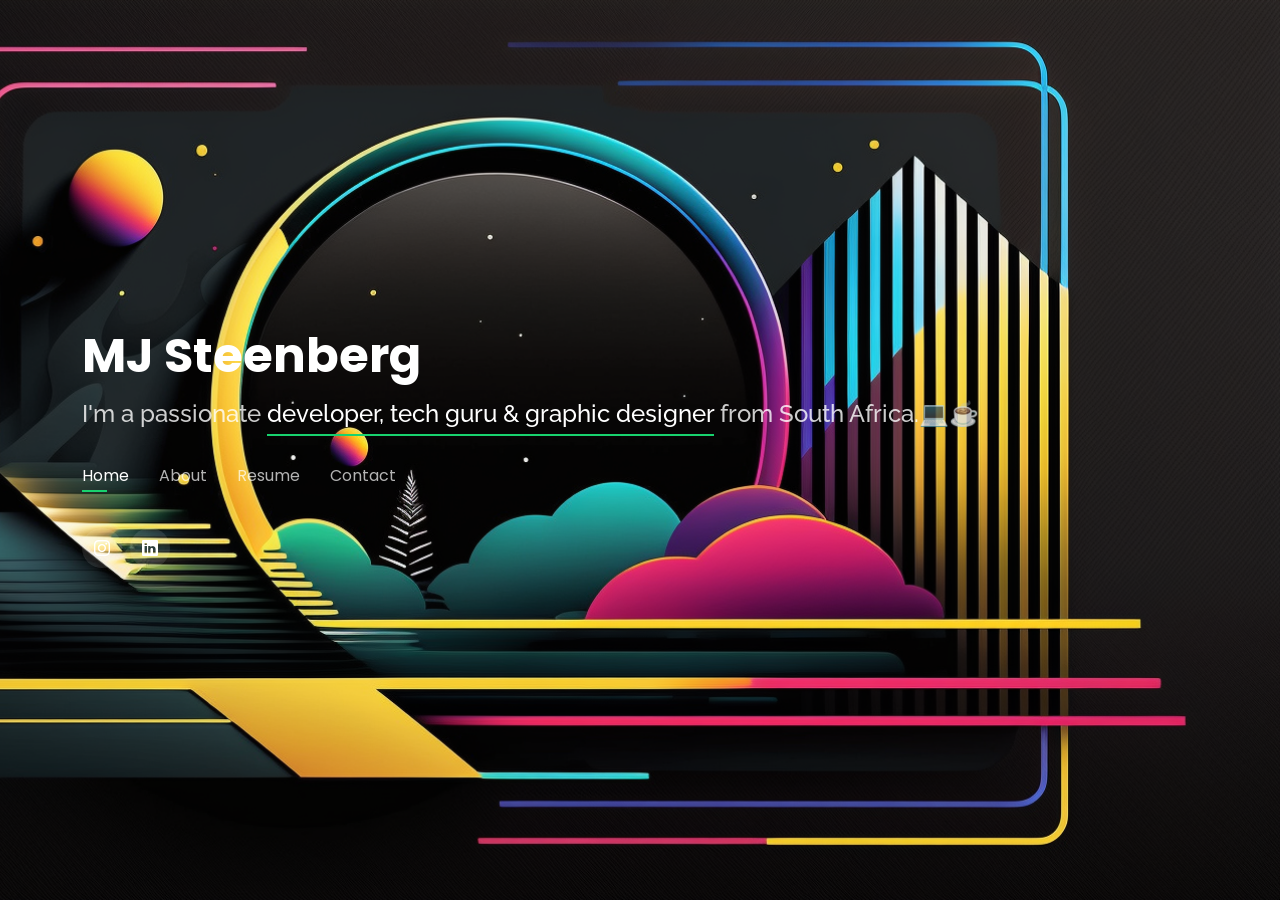
<file: index.html>
<!DOCTYPE html>
<html lang="en">

<head>
  <meta charset="utf-8">
  <meta content="width=device-width, initial-scale=1.0" name="viewport">

  <title>MJ Steenberg</title>
  <meta content="MJ Steenberg | Resume | Personal Blog" name="description">
  <meta content="MJ Steenberg, Graphic Design, Web & App Development, ECommerce" name="keywords">

  <!-- Favicons -->
  <link href="assets/img/favicon.png" rel="icon">
  <link href="assets/img/apple-touch-icon.png" rel="apple-touch-icon">

  <!-- Google Fonts -->
  <link href="https://fonts.googleapis.com/css?family=Open+Sans:300,300i,400,400i,600,600i,700,700i|Raleway:300,300i,400,400i,500,500i,600,600i,700,700i|Poppins:300,300i,400,400i,500,500i,600,600i,700,700i" rel="stylesheet">

  <!-- Vendor CSS Files -->
  <link href="assets/vendor/bootstrap/css/bootstrap.min.css" rel="stylesheet">
  <link href="assets/vendor/bootstrap-icons/bootstrap-icons.css" rel="stylesheet">
  <link href="assets/vendor/boxicons/css/boxicons.min.css" rel="stylesheet">
  <link href="assets/vendor/glightbox/css/glightbox.min.css" rel="stylesheet">
  <link href="assets/vendor/remixicon/remixicon.css" rel="stylesheet">
  <link href="assets/vendor/swiper/swiper-bundle.min.css" rel="stylesheet">

  <!-- Template Main CSS File -->
  <link href="assets/css/style.css" rel="stylesheet">


  <script src="https://code.jquery.com/jquery-3.6.0.min.js"></script>

<script>
$(document).ready(function () {
  $("#contact-form").submit(function (event) {
    event.preventDefault();
    var name = $("input[name=name]").val();
    var email = $("input[name=email]").val();
    var message = $("textarea[name=message]").val();
    $.ajax({
      type: "POST",
      url: "sendmail.php",
      data: {
        name: name,
        email: email,
        message: message,
      },
      success: function () {
        alert("Your message has been sent. Thank you!");
        $("input[name=name]").val("");
        $("input[name=email]").val("");
        $("textarea[name=message]").val("");
      },
      error: function () {
        alert("There was an error sending your message. Please try again.");
      },
    });
  });
});
</script>

<!-- Google Tag Manager -->
<script>(function(w,d,s,l,i){w[l]=w[l]||[];w[l].push({'gtm.start':
  new Date().getTime(),event:'gtm.js'});var f=d.getElementsByTagName(s)[0],
  j=d.createElement(s),dl=l!='dataLayer'?'&l='+l:'';j.async=true;j.src=
  'https://www.googletagmanager.com/gtm.js?id='+i+dl;f.parentNode.insertBefore(j,f);
  })(window,document,'script','dataLayer','GTM-PKM9N27');</script>
  <!-- End Google Tag Manager -->

</head>

<body>

  <!-- ======= Header ======= -->
  <header id="header">
    <div class="container">

      <h1><a href="index.html">MJ Steenberg</a></h1>
      <!-- Uncomment below if you prefer to use an image logo -->
      <!-- <a href="index.html" class="mr-auto"><img src="assets/img/logo.png" alt="" class="img-fluid"></a> -->
      <h2>I'm a passionate <span>developer, tech guru & graphic designer</span> from South Africa.💻☕️</h2>

      <nav id="navbar" class="navbar">
        <ul>
          <li><a class="nav-link active" href="#header">Home</a></li>
          <li><a class="nav-link" href="#about">About</a></li>
          <li><a class="nav-link" href="#resume">Resume</a></li>
          <!-- <li><a class="nav-link" href="#services">Services</a></li> -->
          <!-- <li><a class="nav-link" href="#portfolio">Portfolio</a></li> -->
          <li><a class="nav-link" href="#contact">Contact</a></li>
        </ul>
        <i class="bi bi-list mobile-nav-toggle"></i>
      </nav><!-- .navbar -->

      <div class="social-links">
        <a href="https://www.instagram.com/mjsteenberg/" class="instagram"><i class="bi bi-instagram"></i></a>
        <a href="https://www.linkedin.com/in/mjsteenberg/" class="linkedin"><i class="bi bi-linkedin"></i></a>
      </div>

    </div>
  </header><!-- End Header -->

  <!-- Google Tag Manager (noscript) -->
<noscript><iframe src="https://www.googletagmanager.com/ns.html?id=GTM-PKM9N27"
  height="0" width="0" style="display:none;visibility:hidden"></iframe></noscript>
  <!-- End Google Tag Manager (noscript) -->
  <!-- ======= About Section ======= -->
  <section id="about" class="about">

    <!-- ======= About Me ======= -->
    <div class="about-me container">

      <div class="section-title">
        <h2>About</h2>
        <p>Learn more about me</p>
      </div>

      <div class="row">
        <div class="col-lg-4" data-aos="fade-right">
          <img src="assets/img/me.jpg" class="img-fluid" alt="">
        </div>
        <div class="col-lg-8 pt-4 pt-lg-0 content" data-aos="fade-left">
          <h3>Developer, Data &amp; Tech Guru, UI/UX &amp; Graphic Designer</h3>
          <p class="fst-italic">
            I use data to drive decision-making. Words don’t justify my intense interest to understand humans and learn all things Data/Tech and AI-related.
</p>
<p>
Always Evolving!
          </p>
          <div class="row">
            <div class="col-lg-6">
              <ul>
                <li><i class="bi bi-chevron-right"></i> <strong>Birthday:</strong> <span>9 March 2001</span></li>
                <li><i class="bi bi-chevron-right"></i> <strong>Site:</strong> <span>https://mjsteenberg.github.io/mjsteenberg/</span></li>
                <li><i class="bi bi-chevron-right"></i> <strong>Phone:</strong> <span>+2783 4434168</span></li>
                <li><i class="bi bi-chevron-right"></i> <strong>City:</strong> <span>Cape Town, RSA</span></li>
              </ul>
            </div>
            <div class="col-lg-6">
              <ul>
                <li><i class="bi bi-chevron-right"></i> <strong>Age:</strong> <span>22</span></li>
                <li><i class="bi bi-chevron-right"></i> <strong>Degree:</strong> <span>Diploma in Computer Science</span></li>
                <li><i class="bi bi-chevron-right"></i> <strong>Email:</strong> <span>mjsteenberg01@icloud.com</span></li>
                <li><i class="bi bi-chevron-right"></i> <strong>Freelance:</strong> <span>Available</span></li>
              </ul>
            </div>
          </div>
<p>
Important life-balance notice: My working hours may not be your working hours. Please do not feel obligated to reply outside of your work schedule.
</p>
<br/>
<p>
Note - Summer Fridays: I will be taking the first Friday of every month off, for rest, relaxation and recuperation. I won't be having any meetings on those days, but I will get back to you asap.
</p>

          </p>
        </div>
      </div>

    </div><!-- End About Me -->

    <!-- ======= Counts ======= -->
    <!-- <div class="counts container">

      <div class="row">

        <div class="col-lg-3 col-md-6">
          <div class="count-box">
            <i class="bi bi-emoji-smile"></i>
            <span data-purecounter-start="0" data-purecounter-end="232" data-purecounter-duration="1" class="purecounter"></span>
            <p>Hours spend developing</p>
          </div>
        </div>

        <div class="col-lg-3 col-md-6 mt-5 mt-md-0">
          <div class="count-box">
            <i class="bi bi-journal-richtext"></i>
            <span data-purecounter-start="0" data-purecounter-end="521" data-purecounter-duration="1" class="purecounter"></span>
            <p>Time spent on Gaming</p>
          </div>
        </div>

        <div class="col-lg-3 col-md-6 mt-5 mt-lg-0">
          <div class="count-box">
            <i class="bi bi-headset"></i>
            <span data-purecounter-start="0" data-purecounter-end="1463" data-purecounter-duration="1" class="purecounter"></span>
            <p>Hours Of Support</p>
          </div>
        </div>

        <div class="col-lg-3 col-md-6 mt-5 mt-lg-0">
          <div class="count-box">
            <i class="bi bi-award"></i>
            <span data-purecounter-start="0" data-purecounter-end="24" data-purecounter-duration="1" class="purecounter"></span>
            <p>Awards</p>
          </div>
        </div>

      </div>

    </div> -->
    
    <!-- End Counts -->

    <!-- ======= Skills  ======= -->
    <div class="skills container">

      <div class="section-title">
        <h2>Skills</h2>
      </div>

      <div class="row skills-content">

        <div class="col-lg-6">

          <div class="progress">
            <span class="skill">Full Stack Web/App Development <i class="val">85%</i></span>
            <div class="progress-bar-wrap">
              <div class="progress-bar" role="progressbar" aria-valuenow="85" aria-valuemin="0" aria-valuemax="100"></div>
            </div>
          </div>

          <div class="progress">
            <span class="skill">Graphic/Web Design<i class="val">80%</i></span>
            <div class="progress-bar-wrap">
              <div class="progress-bar" role="progressbar" aria-valuenow="80" aria-valuemin="0" aria-valuemax="100"></div>
            </div>
          </div>

          <div class="progress">
            <span class="skill">Data Science<i class="val">75%</i></span>
            <div class="progress-bar-wrap">
              <div class="progress-bar" role="progressbar" aria-valuenow="75" aria-valuemin="0" aria-valuemax="100"></div>
            </div>
          </div>

        </div>

        <div class="col-lg-6">

          <div class="progress">
            <span class="skill">Digital Marketing Specialist<i class="val">90%</i></span>
            <div class="progress-bar-wrap">
              <div class="progress-bar" role="progressbar" aria-valuenow="90" aria-valuemin="0" aria-valuemax="100"></div>
            </div>
          </div>

          <div class="progress">
            <span class="skill">SEO & Conversion Optimization<i class="val">90%</i></span>
            <div class="progress-bar-wrap">
              <div class="progress-bar" role="progressbar" aria-valuenow="90" aria-valuemin="0" aria-valuemax="100"></div>
            </div>
          </div>

          <div class="progress">
            <span class="skill">Python <i class="val">80%</i></span>
            <div class="progress-bar-wrap">
              <div class="progress-bar" role="progressbar" aria-valuenow="80" aria-valuemin="0" aria-valuemax="100"></div>
            </div>
          </div>

        </div>

      </div>

    </div><!-- End Skills -->

    <!-- ======= Interests ======= -->
    <div class="interests container">

      <div class="section-title">
        <h2>Interests</h2>
      </div>

      <div class="row">
        <div class="col-lg-3 col-md-4">
          <div class="icon-box">
            <!-- <i class="ri-store-line" style="color: #ffbb2c;"></i> -->
            <h3>Digital Marketing</h3>
          </div>
        </div>
        <div class="col-lg-3 col-md-4 mt-4 mt-md-0">
          <div class="icon-box">
            <!-- <i class="ri-bar-chart-box-line" style="color: #5578ff;"></i> -->
            <h3>Big Data</h3>
          </div>
        </div>
        <div class="col-lg-3 col-md-4 mt-4 mt-md-0">
          <div class="icon-box">
            <!-- <i class="ri-calendar-todo-line" style="color: #e80368;"></i> -->
            <h3>AI & Tech</h3>
          </div>
        </div>
        <div class="col-lg-3 col-md-4 mt-4 mt-lg-0">
          <div class="icon-box">
            <!-- <i class="ri-paint-brush-line" style="color: #e361ff;"></i> -->
            <h3>SEO</h3>
          </div>
        </div>
        <div class="col-lg-3 col-md-4 mt-4">
          <div class="icon-box">
            <!-- <i class="ri-database-2-line" style="color: #47aeff;"></i> -->
            <h3>ECommerce</h3>
          </div>
        </div>
        <div class="col-lg-3 col-md-4 mt-4">
          <div class="icon-box">
            <!-- <i class="ri-gradienter-line" style="color: #ffa76e;"></i> -->
            <h3>Data Analytics</h3>
          </div>
        </div>
        <div class="col-lg-3 col-md-4 mt-4">
          <div class="icon-box">
            <!-- <i class="ri-file-list-3-line" style="color: #11dbcf;"></i> -->
            <h3>Web/App Development</h3>
          </div>
        </div>
        <div class="col-lg-3 col-md-4 mt-4">
          <div class="icon-box">
            <!-- <i class="ri-price-tag-2-line" style="color: #4233ff;"></i> -->
            <h3>Traveling</h3>
          </div>
        </div>
        <div class="col-lg-3 col-md-4 mt-4">
          <div class="icon-box">
            <!-- <i class="ri-anchor-line" style="color: #b2904f;"></i> -->
            <h3>Sports</h3>
          </div>
        </div>
        <div class="col-lg-3 col-md-4 mt-4">
          <div class="icon-box">
            <!-- <i class="ri-disc-line" style="color: #b20969;"></i> -->
            <h3>Cars & Watches</h3>
          </div>
        </div>
        <div class="col-lg-3 col-md-4 mt-4">
          <div class="icon-box">
            <!-- <i class="ri-base-station-line" style="color: #ff5828;"></i> -->
            <h3>Pokémon</h3>
          </div>
        </div>
        <div class="col-lg-3 col-md-4 mt-4">
          <div class="icon-box">
            <!-- <i class="ri-fingerprint-line" style="color: #29cc61;"></i> -->
            <h3>Music</h3>
          </div>
        </div>
      </div>

    </div>
    
    <!-- End Interests -->

    <!-- ======= Testimonials ======= -->
    <!-- <div class="testimonials container">

      <div class="section-title">
        <h2>Testimonials</h2>
      </div>

      <div class="testimonials-slider swiper" data-aos="fade-up" data-aos-delay="100">
        <div class="swiper-wrapper">

          <div class="swiper-slide">
            <div class="testimonial-item">
              <p>
                <i class="bx bxs-quote-alt-left quote-icon-left"></i>
                Proin iaculis purus consequat sem cure digni ssim donec porttitora entum suscipit rhoncus. Accusantium quam, ultricies eget id, aliquam eget nibh et. Maecen aliquam, risus at semper.
                <i class="bx bxs-quote-alt-right quote-icon-right"></i>
              </p>
              <img src="assets/img/testimonials/testimonials-1.jpg" class="testimonial-img" alt="">
              <h3>Saul Goodman</h3>
              <h4>Ceo &amp; Founder</h4>
            </div>
          </div> -->
          
          <!-- End testimonial item -->

          <!-- <div class="swiper-slide">
            <div class="testimonial-item">
              <p>
                <i class="bx bxs-quote-alt-left quote-icon-left"></i>
                Export tempor illum tamen malis malis eram quae irure esse labore quem cillum quid cillum eram malis quorum velit fore eram velit sunt aliqua noster fugiat irure amet legam anim culpa.
                <i class="bx bxs-quote-alt-right quote-icon-right"></i>
              </p>
              <img src="assets/img/testimonials/testimonials-2.jpg" class="testimonial-img" alt="">
              <h3>Sara Wilsson</h3>
              <h4>Designer</h4>
            </div>
          </div> -->
          
          <!-- End testimonial item -->
<!-- 
          <div class="swiper-slide">
            <div class="testimonial-item">
              <p>
                <i class="bx bxs-quote-alt-left quote-icon-left"></i>
                Enim nisi quem export duis labore cillum quae magna enim sint quorum nulla quem veniam duis minim tempor labore quem eram duis noster aute amet eram fore quis sint minim.
                <i class="bx bxs-quote-alt-right quote-icon-right"></i>
              </p>
              <img src="assets/img/testimonials/testimonials-3.jpg" class="testimonial-img" alt="">
              <h3>Jena Karlis</h3>
              <h4>Store Owner</h4>
            </div>
          </div> -->
          
          <!-- End testimonial item -->
<!-- 
          <div class="swiper-slide">
            <div class="testimonial-item">
              <p>
                <i class="bx bxs-quote-alt-left quote-icon-left"></i>
                Fugiat enim eram quae cillum dolore dolor amet nulla culpa multos export minim fugiat minim velit minim dolor enim duis veniam ipsum anim magna sunt elit fore quem dolore labore illum veniam.
                <i class="bx bxs-quote-alt-right quote-icon-right"></i>
              </p>
              <img src="assets/img/testimonials/testimonials-4.jpg" class="testimonial-img" alt="">
              <h3>Matt Brandon</h3>
              <h4>Freelancer</h4>
            </div>
          </div> -->
          
          <!-- End testimonial item -->

          <!-- <div class="swiper-slide">
            <div class="testimonial-item">
              <p>
                <i class="bx bxs-quote-alt-left quote-icon-left"></i>
                Quis quorum aliqua sint quem legam fore sunt eram irure aliqua veniam tempor noster veniam enim culpa labore duis sunt culpa nulla illum cillum fugiat legam esse veniam culpa fore nisi cillum quid.
                <i class="bx bxs-quote-alt-right quote-icon-right"></i>
              </p>
              <img src="assets/img/testimonials/testimonials-5.jpg" class="testimonial-img" alt="">
              <h3>John Larson</h3>
              <h4>Entrepreneur</h4>
            </div>
          </div> -->
          
          <!-- End testimonial item -->

        <!-- </div>
        <div class="swiper-pagination"></div>
      </div>

      <div class="owl-carousel testimonials-carousel">

      </div> -->

    <!-- </div> -->
    <!-- End Testimonials  -->

  </section>
  <!-- End About Section -->

  <!-- ======= Resume Section ======= -->
  <section id="resume" class="resume">
    <div class="container">

      <div class="section-title">
        <h2>Resume</h2>
        <p>Check My Resume</p>
      </div>

      <div class="row">
        <div class="col-lg-6">
          <h3 class="resume-title">Summary</h3>
          <div class="resume-item pb-0">
            <h4>MJ Steenberg</h4>
            <p><em>Words don't justify my intense interest for Data/Tech and AI. I love Coffee & Exploring the unknown.☕️💻 </em></p>
            <p>
            <ul>
              <li>Mental Health🧘 > Money💰</li>
              <li>0834434168</li>
              <li>mjsteenberg01@icloud.com</li>
            </ul>
            </p>
          </div>

          <h3 class="resume-title">Education</h3>
          <div class="resume-item">
            <h4>DIPLOMA IN DATA SCIENCE</h4>
            <h5>2020 - 2020</h5>
            <p><em>Explore Data Science Academy, Cape Town</em></p>
            <!-- <p>EDSA is the top data school in Africa.</p> -->
          </div>
          <div class="resume-item">
            <h4>National Senior Certificate</h4>
            <h5>2015 - 2019</h5>
            <p><em>Huguenot Highschool, Cape Town</em></p>
            <!-- <p>Quia nobis sequi est occaecati aut. Repudiandae et iusto quae reiciendis et quis Eius vel ratione eius unde vitae rerum voluptates asperiores voluptatem Earum molestiae consequatur neque etlon sader mart dila</p> -->
          </div>
        </div>
        <div class="col-lg-6">
          <h3 class="resume-title">Professional Experience</h3>
          <div class="resume-item">
            <h4>Data Analyst | MARK1.</h4>
            <h5>2021 - Present (1 Year 5 Months)</h5>
            <p><em>V&A, Cape Town, RSA </em></p>
            <p>
            <ul>
              <li>Lead Data Analyst responsible for performance tracking, analysis and reporting, operating with a holistic philosophy to drive real results in the digital space. </li>
              <li>Hands on with GTM, GA4, GCP, BigQuery, AWS, Datorama, Data Studio, various APIs and Marketing software (Google Ads, Facebook Ads, SEO etc.), Pixels, DataLayers, ECommerce implementation.</li>
            </ul>
            </p>
          </div>
          <div class="resume-item">
            <h4>BI Analyst | Unome Packaging</h4>
            <h5>2021 - 2021 (3 Months)</h5>
            <p><em>Cape Town, RSA</em></p>
            <p>
            <ul>
              <li>Analysed customer and sales data, to solve problems, analyze KPIs, build BI Dashboards..</li>
              <li>Built their ECommerce store at www.unomepackaging.co.za, integrated with MySQL, Joomla and SpaceBiz.</li>
            </ul>
            </p>
          </div>
          <div class="resume-item">
            <h4>JUNIOR DATA SCIENTIST | The IT Team</h4>
            <h5>2021 - 2021 (3 Months)</h5>
            <p><em>Cape Town, RSA</em></p>
            <p>
            <ul>
              <li>Data Analysis, Manipulation and Visualization using Pandas, SQL, Excel, and PowerBI.</li>
              <li>Odoo Implementation, BI Dashboard Design, Web App Development, and Python-Development.</li>
            </ul>
            </p>
          </div>
          <div class="resume-item">
            <h4>Web Developer | Freelance</h4>
            <h5>2021 - 2021 (10 Months)</h5>
            <p><em>Cape Town, RSA</em></p>
            <p>
            <ul>
              <li>Freelance Website developer, experted in HTML, CSS, JavaScript, Django and AWS.</li>
            </ul>
            </p>
          </div>
          <div class="resume-item">
            <h4>Data Science Intern | Telkom & EDSA</h4>
            <h5>2020 - 2020 (1 Year)</h5>
            <p><em>Cape Town, RSA</em></p>
            <p>
            <ul>
              <li>Coordinated a team of 5 in the Customer Marketing Intelligence department using Pandas (Python) and PowerBI to gather valuable customer insights and maintain BI Dashboards for Telkom.</li>
              <li>Ranked #1 in Zindi’s “To Vaccinate or Not to Vaccinate” International Hackathon/Competition during this time.</li>
            </ul>
            </p>
          </div>
        </div>
      </div>

    </div>
  </section><!-- End Resume Section -->

  <!-- ======= Services Section ======= -->
  <!-- <section id="services" class="services">
    <div class="container">

      <div class="section-title">
        <h2>Services</h2>
        <p>My Services</p>
      </div>

      <div class="row">
        <div class="col-lg-4 col-md-6 d-flex align-items-stretch">
          <div class="icon-box">
            <div class="icon"><i class="bx bxl-dribbble"></i></div>
            <h4><a href="">Lorem Ipsum</a></h4>
            <p>Voluptatum deleniti atque corrupti quos dolores et quas molestias excepturi</p>
          </div>
        </div>

        <div class="col-lg-4 col-md-6 d-flex align-items-stretch mt-4 mt-md-0">
          <div class="icon-box">
            <div class="icon"><i class="bx bx-file"></i></div>
            <h4><a href="">Sed ut perspiciatis</a></h4>
            <p>Duis aute irure dolor in reprehenderit in voluptate velit esse cillum dolore</p>
          </div>
        </div>

        <div class="col-lg-4 col-md-6 d-flex align-items-stretch mt-4 mt-lg-0">
          <div class="icon-box">
            <div class="icon"><i class="bx bx-tachometer"></i></div>
            <h4><a href="">Magni Dolores</a></h4>
            <p>Excepteur sint occaecat cupidatat non proident, sunt in culpa qui officia</p>
          </div>
        </div>

        <div class="col-lg-4 col-md-6 d-flex align-items-stretch mt-4">
          <div class="icon-box">
            <div class="icon"><i class="bx bx-world"></i></div>
            <h4><a href="">Nemo Enim</a></h4>
            <p>At vero eos et accusamus et iusto odio dignissimos ducimus qui blanditiis</p>
          </div>
        </div>

        <div class="col-lg-4 col-md-6 d-flex align-items-stretch mt-4">
          <div class="icon-box">
            <div class="icon"><i class="bx bx-slideshow"></i></div>
            <h4><a href="">Dele cardo</a></h4>
            <p>Quis consequatur saepe eligendi voluptatem consequatur dolor consequuntur</p>
          </div>
        </div>

        <div class="col-lg-4 col-md-6 d-flex align-items-stretch mt-4">
          <div class="icon-box">
            <div class="icon"><i class="bx bx-arch"></i></div>
            <h4><a href="">Divera don</a></h4>
            <p>Modi nostrum vel laborum. Porro fugit error sit minus sapiente sit aspernatur</p>
          </div>
        </div>

      </div>

    </div>
  </section>
   -->
  <!-- End Services Section -->

  <!-- ======= Portfolio Section ======= -->
  <section id="portfolio" class="portfolio">
    <div class="container">

      <div class="section-title">
        <h2>Portfolio</h2>
        <p>My Works</p>
      </div>

      <div class="row">
        <div class="col-lg-12 d-flex justify-content-center">
          <ul id="portfolio-flters">
            <li data-filter="*" class="filter-active">All</li>
            <li data-filter=".filter-app">App</li>
            <li data-filter=".filter-card">Card</li>
            <li data-filter=".filter-web">Web</li>
          </ul>
        </div>
      </div>

      <div class="row portfolio-container">

        <div class="col-lg-4 col-md-6 portfolio-item filter-app">
          <div class="portfolio-wrap">
            <img src="assets/img/portfolio/portfolio-1.jpg" class="img-fluid" alt="">
            <div class="portfolio-info">
              <h4>App 1</h4>
              <p>App</p>
              <div class="portfolio-links">
                <a href="assets/img/portfolio/portfolio-1.jpg" data-gallery="portfolioGallery" class="portfolio-lightbox" title="App 1"><i class="bx bx-plus"></i></a>
                <a href="portfolio-details.html" data-gallery="portfolioDetailsGallery" data-glightbox="type: external" class="portfolio-details-lightbox" title="Portfolio Details"><i class="bx bx-link"></i></a>
              </div>
            </div>
          </div>
        </div>

        <div class="col-lg-4 col-md-6 portfolio-item filter-web">
          <div class="portfolio-wrap">
            <img src="assets/img/portfolio/portfolio-2.jpg" class="img-fluid" alt="">
            <div class="portfolio-info">
              <h4>Web 3</h4>
              <p>Web</p>
              <div class="portfolio-links">
                <a href="assets/img/portfolio/portfolio-2.jpg" data-gallery="portfolioGallery" class="portfolio-lightbox" title="Web 3"><i class="bx bx-plus"></i></a>
                <a href="portfolio-details.html" data-gallery="portfolioDetailsGallery" data-glightbox="type: external" class="portfolio-details-lightbox" title="Portfolio Details"><i class="bx bx-link"></i></a>
              </div>
            </div>
          </div>
        </div>

        <div class="col-lg-4 col-md-6 portfolio-item filter-app">
          <div class="portfolio-wrap">
            <img src="assets/img/portfolio/portfolio-3.jpg" class="img-fluid" alt="">
            <div class="portfolio-info">
              <h4>App 2</h4>
              <p>App</p>
              <div class="portfolio-links">
                <a href="assets/img/portfolio/portfolio-3.jpg" data-gallery="portfolioGallery" class="portfolio-lightbox" title="App 2"><i class="bx bx-plus"></i></a>
                <a href="portfolio-details.html" data-gallery="portfolioDetailsGallery" data-glightbox="type: external" class="portfolio-details-lightbox" title="Portfolio Details"><i class="bx bx-link"></i></a>
              </div>
            </div>
          </div>
        </div>

        <div class="col-lg-4 col-md-6 portfolio-item filter-card">
          <div class="portfolio-wrap">
            <img src="assets/img/portfolio/portfolio-4.jpg" class="img-fluid" alt="">
            <div class="portfolio-info">
              <h4>Card 2</h4>
              <p>Card</p>
              <div class="portfolio-links">
                <a href="assets/img/portfolio/portfolio-4.jpg" data-gallery="portfolioGallery" class="portfolio-lightbox" title="Card 2"><i class="bx bx-plus"></i></a>
                <a href="portfolio-details.html" data-gallery="portfolioDetailsGallery" data-glightbox="type: external" class="portfolio-details-lightbox" title="Portfolio Details"><i class="bx bx-link"></i></a>
              </div>
            </div>
          </div>
        </div>

        <div class="col-lg-4 col-md-6 portfolio-item filter-web">
          <div class="portfolio-wrap">
            <img src="assets/img/portfolio/portfolio-5.jpg" class="img-fluid" alt="">
            <div class="portfolio-info">
              <h4>Web 2</h4>
              <p>Web</p>
              <div class="portfolio-links">
                <a href="assets/img/portfolio/portfolio-5.jpg" data-gallery="portfolioGallery" class="portfolio-lightbox" title="Web 2"><i class="bx bx-plus"></i></a>
                <a href="portfolio-details.html" data-gallery="portfolioDetailsGallery" data-glightbox="type: external" class="portfolio-details-lightbox" title="Portfolio Details"><i class="bx bx-link"></i></a>
              </div>
            </div>
          </div>
        </div>

        <div class="col-lg-4 col-md-6 portfolio-item filter-app">
          <div class="portfolio-wrap">
            <img src="assets/img/portfolio/portfolio-6.jpg" class="img-fluid" alt="">
            <div class="portfolio-info">
              <h4>App 3</h4>
              <p>App</p>
              <div class="portfolio-links">
                <a href="assets/img/portfolio/portfolio-6.jpg" data-gallery="portfolioGallery" class="portfolio-lightbox" title="App 3"><i class="bx bx-plus"></i></a>
                <a href="portfolio-details.html" data-gallery="portfolioDetailsGallery" data-glightbox="type: external" class="portfolio-details-lightbox" title="Portfolio Details"><i class="bx bx-link"></i></a>
              </div>
            </div>
          </div>
        </div>

        <div class="col-lg-4 col-md-6 portfolio-item filter-card">
          <div class="portfolio-wrap">
            <img src="assets/img/portfolio/portfolio-7.jpg" class="img-fluid" alt="">
            <div class="portfolio-info">
              <h4>Card 1</h4>
              <p>Card</p>
              <div class="portfolio-links">
                <a href="assets/img/portfolio/portfolio-7.jpg" data-gallery="portfolioGallery" class="portfolio-lightbox" title="Card 1"><i class="bx bx-plus"></i></a>
                <a href="portfolio-details.html" data-gallery="portfolioDetailsGallery" data-glightbox="type: external" class="portfolio-details-lightbox" title="Portfolio Details"><i class="bx bx-link"></i></a>
              </div>
            </div>
          </div>
        </div>

        <div class="col-lg-4 col-md-6 portfolio-item filter-card">
          <div class="portfolio-wrap">
            <img src="assets/img/portfolio/portfolio-8.jpg" class="img-fluid" alt="">
            <div class="portfolio-info">
              <h4>Card 3</h4>
              <p>Card</p>
              <div class="portfolio-links">
                <a href="assets/img/portfolio/portfolio-8.jpg" data-gallery="portfolioGallery" class="portfolio-lightbox" title="Card 3"><i class="bx bx-plus"></i></a>
                <a href="portfolio-details.html" data-gallery="portfolioDetailsGallery" data-glightbox="type: external" class="portfolio-details-lightbox" title="Portfolio Details"><i class="bx bx-link"></i></a>
              </div>
            </div>
          </div>
        </div>

        <div class="col-lg-4 col-md-6 portfolio-item filter-web">
          <div class="portfolio-wrap">
            <img src="assets/img/portfolio/portfolio-9.jpg" class="img-fluid" alt="">
            <div class="portfolio-info">
              <h4>Web 3</h4>
              <p>Web</p>
              <div class="portfolio-links">
                <a href="assets/img/portfolio/portfolio-9.jpg" data-gallery="portfolioGallery" class="portfolio-lightbox" title="Web 3"><i class="bx bx-plus"></i></a>
                <a href="portfolio-details.html" data-gallery="portfolioDetailsGallery" data-glightbox="type: external" class="portfolio-details-lightbox" title="Portfolio Details"><i class="bx bx-link"></i></a>
              </div>
            </div>
          </div>
        </div>

      </div>

    </div>
  </section><!-- End Portfolio Section -->

  <!-- ======= Contact Section ======= -->
  <section id="contact" class="contact">
    <div class="container">

      <div class="section-title">
        <h2>Contact</h2>
        <p>Contact Me</p>
      </div>

      <div class="row mt-2">

        <div class="col-md-6 d-flex align-items-stretch">
          <div class="info-box">
            <i class="bx bx-map"></i>
            <h3>My Address</h3>
            <p>Cape Town, South Africa</p>
          </div>
        </div>

        <div class="col-md-6 mt-4 mt-md-0 d-flex align-items-stretch">
          <div class="info-box">
            <i class="bx bx-share-alt"></i>
            <h3>Social Profiles</h3>
            <div class="social-links">
              <!-- <a href="#" class="twitter"><i class="bi bi-twitter"></i></a> -->
              <!-- <a href="#" class="facebook"><i class="bi bi-facebook"></i></a> -->
              <a href="https://www.instagram.com/mjsteenberg/" class="instagram"><i class="bi bi-instagram"></i></a>
              <!-- <a href="#" class="google-plus"><i class="bi bi-skype"></i></a> -->
              <a href="https://www.linkedin.com/in/mjsteenberg/" class="linkedin"><i class="bi bi-linkedin"></i></a>
            </div>
          </div>
        </div>

        <div class="col-md-6 mt-4 d-flex align-items-stretch">
          <div class="info-box">
            <i class="bx bx-envelope"></i>
            <h3>Email Me</h3>
            <p>mjsteenberg01@icloud.com</p>
          </div>
        </div>
        <div class="col-md-6 mt-4 d-flex align-items-stretch">
          <div class="info-box">
            <i class="bx bx-phone-call"></i>
            <h3>Call Me</h3>
            <p>+27834434168</p>
          </div>
        </div>
      </div>

      <form action="forms/contact.php" method="post" role="form" class="php-email-form mt-4">
        <div class="row">
          <div class="col-md-6 form-group">
            <input type="text" name="name" class="form-control" id="name" placeholder="Your Name" required>
          </div>
          <div class="col-md-6 form-group mt-3 mt-md-0">
            <input type="email" class="form-control" name="email" id="email" placeholder="Your Email" required>
          </div>
        </div>
        <div class="form-group mt-3">
          <input type="text" class="form-control" name="subject" id="subject" placeholder="Subject" required>
        </div>
        <div class="form-group mt-3">
          <textarea class="form-control" name="message" rows="5" placeholder="Message" required></textarea>
        </div>
        <div class="my-3">
          <div class="loading">Loading</div>
          <div class="error-message"></div>
          <div class="sent-message">Your message has been sent. Thank you!</div>
        </div>
        <div class="text-center"><button type="submit">Send Message</button></div>
      </form>


      <form id="contact-form" method="post" action="">
        <div class="form-group">
          <label for="name">Name</label>
          <input type="text" name="name" class="form-control" required>
        </div>
        <div class="form-group">
          <label for="email">Email address</label>
          <input type="email" name="email" class="form-control" required>
        </div>
        <div class="form-group">
          <label for="message">Message</label>
          <textarea name="message" class="form-control" required></textarea>
        </div>
        <button type="submit" class="btn btn-primary">Send Message</button>
      </form>
      

    </div>
  </section><!-- End Contact Section -->

  <div class="credits">
    <!-- All the links in the footer should remain intact. -->
    <!-- You can delete the links only if you purchased the pro version. -->
    <!-- Licensing information: https://bootstrapmade.com/license/ -->
    <!-- Purchase the pro version with working PHP/AJAX contact form: https://bootstrapmade.com/personal-free-resume-bootstrap-template/ -->
    
  </div>

  <!-- Vendor JS Files -->
  <script src="assets/vendor/purecounter/purecounter_vanilla.js"></script>
  <script src="assets/vendor/bootstrap/js/bootstrap.bundle.min.js"></script>
  <script src="assets/vendor/glightbox/js/glightbox.min.js"></script>
  <script src="assets/vendor/isotope-layout/isotope.pkgd.min.js"></script>
  <script src="assets/vendor/swiper/swiper-bundle.min.js"></script>
  <script src="assets/vendor/waypoints/noframework.waypoints.js"></script>
  <script src="assets/vendor/php-email-form/validate.js"></script>

  <!-- Template Main JS File -->
  <script src="assets/js/main.js"></script>

</body>

</html>
</file>
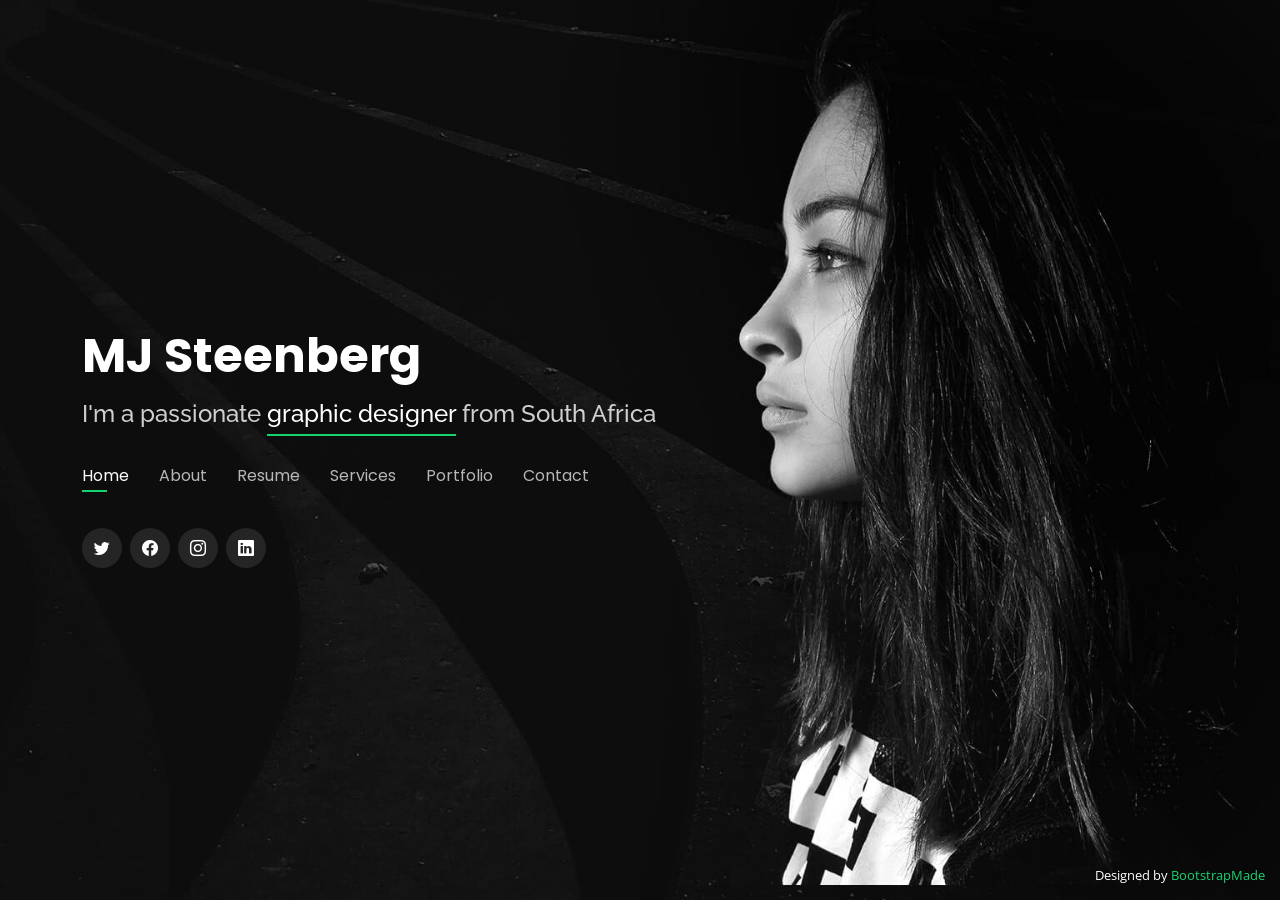
<file: Personal/index.html>
<!DOCTYPE html>
<html lang="en">

<head>
  <meta charset="utf-8">
  <meta content="width=device-width, initial-scale=1.0" name="viewport">

  <title>Personal Bootstrap Template</title>
  <meta content="" name="description">
  <meta content="" name="keywords">

  <!-- Favicons -->
  <link href="assets/img/favicon.png" rel="icon">
  <link href="assets/img/apple-touch-icon.png" rel="apple-touch-icon">

  <!-- Google Fonts -->
  <link href="https://fonts.googleapis.com/css?family=Open+Sans:300,300i,400,400i,600,600i,700,700i|Raleway:300,300i,400,400i,500,500i,600,600i,700,700i|Poppins:300,300i,400,400i,500,500i,600,600i,700,700i" rel="stylesheet">

  <!-- Vendor CSS Files -->
  <link href="assets/vendor/bootstrap/css/bootstrap.min.css" rel="stylesheet">
  <link href="assets/vendor/bootstrap-icons/bootstrap-icons.css" rel="stylesheet">
  <link href="assets/vendor/boxicons/css/boxicons.min.css" rel="stylesheet">
  <link href="assets/vendor/glightbox/css/glightbox.min.css" rel="stylesheet">
  <link href="assets/vendor/remixicon/remixicon.css" rel="stylesheet">
  <link href="assets/vendor/swiper/swiper-bundle.min.css" rel="stylesheet">

  <!-- Template Main CSS File -->
  <link href="assets/css/style.css" rel="stylesheet">

  <!-- =======================================================
  * Template Name: Personal
  * Updated: Mar 09 2023 with Bootstrap v5.2.3
  * Template URL: https://bootstrapmade.com/personal-free-resume-bootstrap-template/
  * Author: BootstrapMade.com
  * License: https://bootstrapmade.com/license/
  ======================================================== -->
</head>

<body>

  <!-- ======= Header ======= -->
  <header id="header">
    <div class="container">

      <h1><a href="index.html">MJ Steenberg</a></h1>
      <!-- Uncomment below if you prefer to use an image logo -->
      <!-- <a href="index.html" class="mr-auto"><img src="assets/img/logo.png" alt="" class="img-fluid"></a> -->
      <h2>I'm a passionate <span>graphic designer</span> from South Africa</h2>

      <nav id="navbar" class="navbar">
        <ul>
          <li><a class="nav-link active" href="#header">Home</a></li>
          <li><a class="nav-link" href="#about">About</a></li>
          <li><a class="nav-link" href="#resume">Resume</a></li>
          <li><a class="nav-link" href="#services">Services</a></li>
          <li><a class="nav-link" href="#portfolio">Portfolio</a></li>
          <li><a class="nav-link" href="#contact">Contact</a></li>
        </ul>
        <i class="bi bi-list mobile-nav-toggle"></i>
      </nav><!-- .navbar -->

      <div class="social-links">
        <a href="#" class="twitter"><i class="bi bi-twitter"></i></a>
        <a href="#" class="facebook"><i class="bi bi-facebook"></i></a>
        <a href="#" class="instagram"><i class="bi bi-instagram"></i></a>
        <a href="#" class="linkedin"><i class="bi bi-linkedin"></i></a>
      </div>

    </div>
  </header><!-- End Header -->

  <!-- ======= About Section ======= -->
  <section id="about" class="about">

    <!-- ======= About Me ======= -->
    <div class="about-me container">

      <div class="section-title">
        <h2>About</h2>
        <p>Learn more about me</p>
      </div>

      <div class="row">
        <div class="col-lg-4" data-aos="fade-right">
          <img src="assets/img/me.jpg" class="img-fluid" alt="">
        </div>
        <div class="col-lg-8 pt-4 pt-lg-0 content" data-aos="fade-left">
          <h3>UI/UX &amp; Graphic Designer</h3>
          <p class="fst-italic">
            Lorem ipsum dolor sit amet, consectetur adipiscing elit, sed do eiusmod tempor incididunt ut labore et dolore
            magna aliqua.
          </p>
          <div class="row">
            <div class="col-lg-6">
              <ul>
                <li><i class="bi bi-chevron-right"></i> <strong>Birthday:</strong> <span>1 May 1995</span></li>
                <li><i class="bi bi-chevron-right"></i> <strong>Website:</strong> <span>www.example.com</span></li>
                <li><i class="bi bi-chevron-right"></i> <strong>Phone:</strong> <span>+123 456 7890</span></li>
                <li><i class="bi bi-chevron-right"></i> <strong>City:</strong> <span>New York, USA</span></li>
              </ul>
            </div>
            <div class="col-lg-6">
              <ul>
                <li><i class="bi bi-chevron-right"></i> <strong>Age:</strong> <span>30</span></li>
                <li><i class="bi bi-chevron-right"></i> <strong>Degree:</strong> <span>Master</span></li>
                <li><i class="bi bi-chevron-right"></i> <strong>PhEmailone:</strong> <span>email@example.com</span></li>
                <li><i class="bi bi-chevron-right"></i> <strong>Freelance:</strong> <span>Available</span></li>
              </ul>
            </div>
          </div>
          <p>
            Officiis eligendi itaque labore et dolorum mollitia officiis optio vero. Quisquam sunt adipisci omnis et ut. Nulla accusantium dolor incidunt officia tempore. Et eius omnis.
            Cupiditate ut dicta maxime officiis quidem quia. Sed et consectetur qui quia repellendus itaque neque. Aliquid amet quidem ut quaerat cupiditate. Ab et eum qui repellendus omnis culpa magni laudantium dolores.
          </p>
        </div>
      </div>

    </div><!-- End About Me -->

    <!-- ======= Counts ======= -->
    <div class="counts container">

      <div class="row">

        <div class="col-lg-3 col-md-6">
          <div class="count-box">
            <i class="bi bi-emoji-smile"></i>
            <span data-purecounter-start="0" data-purecounter-end="232" data-purecounter-duration="1" class="purecounter"></span>
            <p>Happy Clients</p>
          </div>
        </div>

        <div class="col-lg-3 col-md-6 mt-5 mt-md-0">
          <div class="count-box">
            <i class="bi bi-journal-richtext"></i>
            <span data-purecounter-start="0" data-purecounter-end="521" data-purecounter-duration="1" class="purecounter"></span>
            <p>Projects</p>
          </div>
        </div>

        <div class="col-lg-3 col-md-6 mt-5 mt-lg-0">
          <div class="count-box">
            <i class="bi bi-headset"></i>
            <span data-purecounter-start="0" data-purecounter-end="1463" data-purecounter-duration="1" class="purecounter"></span>
            <p>Hours Of Support</p>
          </div>
        </div>

        <div class="col-lg-3 col-md-6 mt-5 mt-lg-0">
          <div class="count-box">
            <i class="bi bi-award"></i>
            <span data-purecounter-start="0" data-purecounter-end="24" data-purecounter-duration="1" class="purecounter"></span>
            <p>Awards</p>
          </div>
        </div>

      </div>

    </div><!-- End Counts -->

    <!-- ======= Skills  ======= -->
    <div class="skills container">

      <div class="section-title">
        <h2>Skills</h2>
      </div>

      <div class="row skills-content">

        <div class="col-lg-6">

          <div class="progress">
            <span class="skill">HTML <i class="val">100%</i></span>
            <div class="progress-bar-wrap">
              <div class="progress-bar" role="progressbar" aria-valuenow="100" aria-valuemin="0" aria-valuemax="100"></div>
            </div>
          </div>

          <div class="progress">
            <span class="skill">CSS <i class="val">90%</i></span>
            <div class="progress-bar-wrap">
              <div class="progress-bar" role="progressbar" aria-valuenow="90" aria-valuemin="0" aria-valuemax="100"></div>
            </div>
          </div>

          <div class="progress">
            <span class="skill">JavaScript <i class="val">75%</i></span>
            <div class="progress-bar-wrap">
              <div class="progress-bar" role="progressbar" aria-valuenow="75" aria-valuemin="0" aria-valuemax="100"></div>
            </div>
          </div>

        </div>

        <div class="col-lg-6">

          <div class="progress">
            <span class="skill">PHP <i class="val">80%</i></span>
            <div class="progress-bar-wrap">
              <div class="progress-bar" role="progressbar" aria-valuenow="80" aria-valuemin="0" aria-valuemax="100"></div>
            </div>
          </div>

          <div class="progress">
            <span class="skill">WordPress/CMS <i class="val">90%</i></span>
            <div class="progress-bar-wrap">
              <div class="progress-bar" role="progressbar" aria-valuenow="90" aria-valuemin="0" aria-valuemax="100"></div>
            </div>
          </div>

          <div class="progress">
            <span class="skill">Photoshop <i class="val">55%</i></span>
            <div class="progress-bar-wrap">
              <div class="progress-bar" role="progressbar" aria-valuenow="55" aria-valuemin="0" aria-valuemax="100"></div>
            </div>
          </div>

        </div>

      </div>

    </div><!-- End Skills -->

    <!-- ======= Interests ======= -->
    <div class="interests container">

      <div class="section-title">
        <h2>Interests</h2>
      </div>

      <div class="row">
        <div class="col-lg-3 col-md-4">
          <div class="icon-box">
            <i class="ri-store-line" style="color: #ffbb2c;"></i>
            <h3>Lorem Ipsum</h3>
          </div>
        </div>
        <div class="col-lg-3 col-md-4 mt-4 mt-md-0">
          <div class="icon-box">
            <i class="ri-bar-chart-box-line" style="color: #5578ff;"></i>
            <h3>Dolor Sitema</h3>
          </div>
        </div>
        <div class="col-lg-3 col-md-4 mt-4 mt-md-0">
          <div class="icon-box">
            <i class="ri-calendar-todo-line" style="color: #e80368;"></i>
            <h3>Sed perspiciatis</h3>
          </div>
        </div>
        <div class="col-lg-3 col-md-4 mt-4 mt-lg-0">
          <div class="icon-box">
            <i class="ri-paint-brush-line" style="color: #e361ff;"></i>
            <h3>Magni Dolores</h3>
          </div>
        </div>
        <div class="col-lg-3 col-md-4 mt-4">
          <div class="icon-box">
            <i class="ri-database-2-line" style="color: #47aeff;"></i>
            <h3>Nemo Enim</h3>
          </div>
        </div>
        <div class="col-lg-3 col-md-4 mt-4">
          <div class="icon-box">
            <i class="ri-gradienter-line" style="color: #ffa76e;"></i>
            <h3>Eiusmod Tempor</h3>
          </div>
        </div>
        <div class="col-lg-3 col-md-4 mt-4">
          <div class="icon-box">
            <i class="ri-file-list-3-line" style="color: #11dbcf;"></i>
            <h3>Midela Teren</h3>
          </div>
        </div>
        <div class="col-lg-3 col-md-4 mt-4">
          <div class="icon-box">
            <i class="ri-price-tag-2-line" style="color: #4233ff;"></i>
            <h3>Pira Neve</h3>
          </div>
        </div>
        <div class="col-lg-3 col-md-4 mt-4">
          <div class="icon-box">
            <i class="ri-anchor-line" style="color: #b2904f;"></i>
            <h3>Dirada Pack</h3>
          </div>
        </div>
        <div class="col-lg-3 col-md-4 mt-4">
          <div class="icon-box">
            <i class="ri-disc-line" style="color: #b20969;"></i>
            <h3>Moton Ideal</h3>
          </div>
        </div>
        <div class="col-lg-3 col-md-4 mt-4">
          <div class="icon-box">
            <i class="ri-base-station-line" style="color: #ff5828;"></i>
            <h3>Verdo Park</h3>
          </div>
        </div>
        <div class="col-lg-3 col-md-4 mt-4">
          <div class="icon-box">
            <i class="ri-fingerprint-line" style="color: #29cc61;"></i>
            <h3>Flavor Nivelanda</h3>
          </div>
        </div>
      </div>

    </div><!-- End Interests -->

    <!-- ======= Testimonials ======= -->
    <div class="testimonials container">

      <div class="section-title">
        <h2>Testimonials</h2>
      </div>

      <div class="testimonials-slider swiper" data-aos="fade-up" data-aos-delay="100">
        <div class="swiper-wrapper">

          <div class="swiper-slide">
            <div class="testimonial-item">
              <p>
                <i class="bx bxs-quote-alt-left quote-icon-left"></i>
                Proin iaculis purus consequat sem cure digni ssim donec porttitora entum suscipit rhoncus. Accusantium quam, ultricies eget id, aliquam eget nibh et. Maecen aliquam, risus at semper.
                <i class="bx bxs-quote-alt-right quote-icon-right"></i>
              </p>
              <img src="assets/img/testimonials/testimonials-1.jpg" class="testimonial-img" alt="">
              <h3>Saul Goodman</h3>
              <h4>Ceo &amp; Founder</h4>
            </div>
          </div><!-- End testimonial item -->

          <div class="swiper-slide">
            <div class="testimonial-item">
              <p>
                <i class="bx bxs-quote-alt-left quote-icon-left"></i>
                Export tempor illum tamen malis malis eram quae irure esse labore quem cillum quid cillum eram malis quorum velit fore eram velit sunt aliqua noster fugiat irure amet legam anim culpa.
                <i class="bx bxs-quote-alt-right quote-icon-right"></i>
              </p>
              <img src="assets/img/testimonials/testimonials-2.jpg" class="testimonial-img" alt="">
              <h3>Sara Wilsson</h3>
              <h4>Designer</h4>
            </div>
          </div><!-- End testimonial item -->

          <div class="swiper-slide">
            <div class="testimonial-item">
              <p>
                <i class="bx bxs-quote-alt-left quote-icon-left"></i>
                Enim nisi quem export duis labore cillum quae magna enim sint quorum nulla quem veniam duis minim tempor labore quem eram duis noster aute amet eram fore quis sint minim.
                <i class="bx bxs-quote-alt-right quote-icon-right"></i>
              </p>
              <img src="assets/img/testimonials/testimonials-3.jpg" class="testimonial-img" alt="">
              <h3>Jena Karlis</h3>
              <h4>Store Owner</h4>
            </div>
          </div><!-- End testimonial item -->

          <div class="swiper-slide">
            <div class="testimonial-item">
              <p>
                <i class="bx bxs-quote-alt-left quote-icon-left"></i>
                Fugiat enim eram quae cillum dolore dolor amet nulla culpa multos export minim fugiat minim velit minim dolor enim duis veniam ipsum anim magna sunt elit fore quem dolore labore illum veniam.
                <i class="bx bxs-quote-alt-right quote-icon-right"></i>
              </p>
              <img src="assets/img/testimonials/testimonials-4.jpg" class="testimonial-img" alt="">
              <h3>Matt Brandon</h3>
              <h4>Freelancer</h4>
            </div>
          </div><!-- End testimonial item -->

          <div class="swiper-slide">
            <div class="testimonial-item">
              <p>
                <i class="bx bxs-quote-alt-left quote-icon-left"></i>
                Quis quorum aliqua sint quem legam fore sunt eram irure aliqua veniam tempor noster veniam enim culpa labore duis sunt culpa nulla illum cillum fugiat legam esse veniam culpa fore nisi cillum quid.
                <i class="bx bxs-quote-alt-right quote-icon-right"></i>
              </p>
              <img src="assets/img/testimonials/testimonials-5.jpg" class="testimonial-img" alt="">
              <h3>John Larson</h3>
              <h4>Entrepreneur</h4>
            </div>
          </div><!-- End testimonial item -->

        </div>
        <div class="swiper-pagination"></div>
      </div>

      <div class="owl-carousel testimonials-carousel">

      </div>

    </div><!-- End Testimonials  -->

  </section><!-- End About Section -->

  <!-- ======= Resume Section ======= -->
  <section id="resume" class="resume">
    <div class="container">

      <div class="section-title">
        <h2>Resume</h2>
        <p>Check My Resume</p>
      </div>

      <div class="row">
        <div class="col-lg-6">
          <h3 class="resume-title">Sumary</h3>
          <div class="resume-item pb-0">
            <h4>Alice Barkley</h4>
            <p><em>Innovative and deadline-driven Graphic Designer with 3+ years of experience designing and developing user-centered digital/print marketing material from initial concept to final, polished deliverable.</em></p>
            <p>
            <ul>
              <li>Portland par 127,Orlando, FL</li>
              <li>(123) 456-7891</li>
              <li>alice.barkley@example.com</li>
            </ul>
            </p>
          </div>

          <h3 class="resume-title">Education</h3>
          <div class="resume-item">
            <h4>Master of Fine Arts &amp; Graphic Design</h4>
            <h5>2015 - 2016</h5>
            <p><em>Rochester Institute of Technology, Rochester, NY</em></p>
            <p>Qui deserunt veniam. Et sed aliquam labore tempore sed quisquam iusto autem sit. Ea vero voluptatum qui ut dignissimos deleniti nerada porti sand markend</p>
          </div>
          <div class="resume-item">
            <h4>Bachelor of Fine Arts &amp; Graphic Design</h4>
            <h5>2010 - 2014</h5>
            <p><em>Rochester Institute of Technology, Rochester, NY</em></p>
            <p>Quia nobis sequi est occaecati aut. Repudiandae et iusto quae reiciendis et quis Eius vel ratione eius unde vitae rerum voluptates asperiores voluptatem Earum molestiae consequatur neque etlon sader mart dila</p>
          </div>
        </div>
        <div class="col-lg-6">
          <h3 class="resume-title">Professional Experience</h3>
          <div class="resume-item">
            <h4>Senior graphic design specialist</h4>
            <h5>2019 - Present</h5>
            <p><em>Experion, New York, NY </em></p>
            <p>
            <ul>
              <li>Lead in the design, development, and implementation of the graphic, layout, and production communication materials</li>
              <li>Delegate tasks to the 7 members of the design team and provide counsel on all aspects of the project. </li>
              <li>Supervise the assessment of all graphic materials in order to ensure quality and accuracy of the design</li>
              <li>Oversee the efficient use of production project budgets ranging from $2,000 - $25,000</li>
            </ul>
            </p>
          </div>
          <div class="resume-item">
            <h4>Graphic design specialist</h4>
            <h5>2017 - 2018</h5>
            <p><em>Stepping Stone Advertising, New York, NY</em></p>
            <p>
            <ul>
              <li>Developed numerous marketing programs (logos, brochures,infographics, presentations, and advertisements).</li>
              <li>Managed up to 5 projects or tasks at a given time while under pressure</li>
              <li>Recommended and consulted with clients on the most appropriate graphic design</li>
              <li>Created 4+ design presentations and proposals a month for clients and account managers</li>
            </ul>
            </p>
          </div>
        </div>
      </div>

    </div>
  </section><!-- End Resume Section -->

  <!-- ======= Services Section ======= -->
  <section id="services" class="services">
    <div class="container">

      <div class="section-title">
        <h2>Services</h2>
        <p>My Services</p>
      </div>

      <div class="row">
        <div class="col-lg-4 col-md-6 d-flex align-items-stretch">
          <div class="icon-box">
            <div class="icon"><i class="bx bxl-dribbble"></i></div>
            <h4><a href="">Lorem Ipsum</a></h4>
            <p>Voluptatum deleniti atque corrupti quos dolores et quas molestias excepturi</p>
          </div>
        </div>

        <div class="col-lg-4 col-md-6 d-flex align-items-stretch mt-4 mt-md-0">
          <div class="icon-box">
            <div class="icon"><i class="bx bx-file"></i></div>
            <h4><a href="">Sed ut perspiciatis</a></h4>
            <p>Duis aute irure dolor in reprehenderit in voluptate velit esse cillum dolore</p>
          </div>
        </div>

        <div class="col-lg-4 col-md-6 d-flex align-items-stretch mt-4 mt-lg-0">
          <div class="icon-box">
            <div class="icon"><i class="bx bx-tachometer"></i></div>
            <h4><a href="">Magni Dolores</a></h4>
            <p>Excepteur sint occaecat cupidatat non proident, sunt in culpa qui officia</p>
          </div>
        </div>

        <div class="col-lg-4 col-md-6 d-flex align-items-stretch mt-4">
          <div class="icon-box">
            <div class="icon"><i class="bx bx-world"></i></div>
            <h4><a href="">Nemo Enim</a></h4>
            <p>At vero eos et accusamus et iusto odio dignissimos ducimus qui blanditiis</p>
          </div>
        </div>

        <div class="col-lg-4 col-md-6 d-flex align-items-stretch mt-4">
          <div class="icon-box">
            <div class="icon"><i class="bx bx-slideshow"></i></div>
            <h4><a href="">Dele cardo</a></h4>
            <p>Quis consequatur saepe eligendi voluptatem consequatur dolor consequuntur</p>
          </div>
        </div>

        <div class="col-lg-4 col-md-6 d-flex align-items-stretch mt-4">
          <div class="icon-box">
            <div class="icon"><i class="bx bx-arch"></i></div>
            <h4><a href="">Divera don</a></h4>
            <p>Modi nostrum vel laborum. Porro fugit error sit minus sapiente sit aspernatur</p>
          </div>
        </div>

      </div>

    </div>
  </section><!-- End Services Section -->

  <!-- ======= Portfolio Section ======= -->
  <section id="portfolio" class="portfolio">
    <div class="container">

      <div class="section-title">
        <h2>Portfolio</h2>
        <p>My Works</p>
      </div>

      <div class="row">
        <div class="col-lg-12 d-flex justify-content-center">
          <ul id="portfolio-flters">
            <li data-filter="*" class="filter-active">All</li>
            <li data-filter=".filter-app">App</li>
            <li data-filter=".filter-card">Card</li>
            <li data-filter=".filter-web">Web</li>
          </ul>
        </div>
      </div>

      <div class="row portfolio-container">

        <div class="col-lg-4 col-md-6 portfolio-item filter-app">
          <div class="portfolio-wrap">
            <img src="assets/img/portfolio/portfolio-1.jpg" class="img-fluid" alt="">
            <div class="portfolio-info">
              <h4>App 1</h4>
              <p>App</p>
              <div class="portfolio-links">
                <a href="assets/img/portfolio/portfolio-1.jpg" data-gallery="portfolioGallery" class="portfolio-lightbox" title="App 1"><i class="bx bx-plus"></i></a>
                <a href="portfolio-details.html" data-gallery="portfolioDetailsGallery" data-glightbox="type: external" class="portfolio-details-lightbox" title="Portfolio Details"><i class="bx bx-link"></i></a>
              </div>
            </div>
          </div>
        </div>

        <div class="col-lg-4 col-md-6 portfolio-item filter-web">
          <div class="portfolio-wrap">
            <img src="assets/img/portfolio/portfolio-2.jpg" class="img-fluid" alt="">
            <div class="portfolio-info">
              <h4>Web 3</h4>
              <p>Web</p>
              <div class="portfolio-links">
                <a href="assets/img/portfolio/portfolio-2.jpg" data-gallery="portfolioGallery" class="portfolio-lightbox" title="Web 3"><i class="bx bx-plus"></i></a>
                <a href="portfolio-details.html" data-gallery="portfolioDetailsGallery" data-glightbox="type: external" class="portfolio-details-lightbox" title="Portfolio Details"><i class="bx bx-link"></i></a>
              </div>
            </div>
          </div>
        </div>

        <div class="col-lg-4 col-md-6 portfolio-item filter-app">
          <div class="portfolio-wrap">
            <img src="assets/img/portfolio/portfolio-3.jpg" class="img-fluid" alt="">
            <div class="portfolio-info">
              <h4>App 2</h4>
              <p>App</p>
              <div class="portfolio-links">
                <a href="assets/img/portfolio/portfolio-3.jpg" data-gallery="portfolioGallery" class="portfolio-lightbox" title="App 2"><i class="bx bx-plus"></i></a>
                <a href="portfolio-details.html" data-gallery="portfolioDetailsGallery" data-glightbox="type: external" class="portfolio-details-lightbox" title="Portfolio Details"><i class="bx bx-link"></i></a>
              </div>
            </div>
          </div>
        </div>

        <div class="col-lg-4 col-md-6 portfolio-item filter-card">
          <div class="portfolio-wrap">
            <img src="assets/img/portfolio/portfolio-4.jpg" class="img-fluid" alt="">
            <div class="portfolio-info">
              <h4>Card 2</h4>
              <p>Card</p>
              <div class="portfolio-links">
                <a href="assets/img/portfolio/portfolio-4.jpg" data-gallery="portfolioGallery" class="portfolio-lightbox" title="Card 2"><i class="bx bx-plus"></i></a>
                <a href="portfolio-details.html" data-gallery="portfolioDetailsGallery" data-glightbox="type: external" class="portfolio-details-lightbox" title="Portfolio Details"><i class="bx bx-link"></i></a>
              </div>
            </div>
          </div>
        </div>

        <div class="col-lg-4 col-md-6 portfolio-item filter-web">
          <div class="portfolio-wrap">
            <img src="assets/img/portfolio/portfolio-5.jpg" class="img-fluid" alt="">
            <div class="portfolio-info">
              <h4>Web 2</h4>
              <p>Web</p>
              <div class="portfolio-links">
                <a href="assets/img/portfolio/portfolio-5.jpg" data-gallery="portfolioGallery" class="portfolio-lightbox" title="Web 2"><i class="bx bx-plus"></i></a>
                <a href="portfolio-details.html" data-gallery="portfolioDetailsGallery" data-glightbox="type: external" class="portfolio-details-lightbox" title="Portfolio Details"><i class="bx bx-link"></i></a>
              </div>
            </div>
          </div>
        </div>

        <div class="col-lg-4 col-md-6 portfolio-item filter-app">
          <div class="portfolio-wrap">
            <img src="assets/img/portfolio/portfolio-6.jpg" class="img-fluid" alt="">
            <div class="portfolio-info">
              <h4>App 3</h4>
              <p>App</p>
              <div class="portfolio-links">
                <a href="assets/img/portfolio/portfolio-6.jpg" data-gallery="portfolioGallery" class="portfolio-lightbox" title="App 3"><i class="bx bx-plus"></i></a>
                <a href="portfolio-details.html" data-gallery="portfolioDetailsGallery" data-glightbox="type: external" class="portfolio-details-lightbox" title="Portfolio Details"><i class="bx bx-link"></i></a>
              </div>
            </div>
          </div>
        </div>

        <div class="col-lg-4 col-md-6 portfolio-item filter-card">
          <div class="portfolio-wrap">
            <img src="assets/img/portfolio/portfolio-7.jpg" class="img-fluid" alt="">
            <div class="portfolio-info">
              <h4>Card 1</h4>
              <p>Card</p>
              <div class="portfolio-links">
                <a href="assets/img/portfolio/portfolio-7.jpg" data-gallery="portfolioGallery" class="portfolio-lightbox" title="Card 1"><i class="bx bx-plus"></i></a>
                <a href="portfolio-details.html" data-gallery="portfolioDetailsGallery" data-glightbox="type: external" class="portfolio-details-lightbox" title="Portfolio Details"><i class="bx bx-link"></i></a>
              </div>
            </div>
          </div>
        </div>

        <div class="col-lg-4 col-md-6 portfolio-item filter-card">
          <div class="portfolio-wrap">
            <img src="assets/img/portfolio/portfolio-8.jpg" class="img-fluid" alt="">
            <div class="portfolio-info">
              <h4>Card 3</h4>
              <p>Card</p>
              <div class="portfolio-links">
                <a href="assets/img/portfolio/portfolio-8.jpg" data-gallery="portfolioGallery" class="portfolio-lightbox" title="Card 3"><i class="bx bx-plus"></i></a>
                <a href="portfolio-details.html" data-gallery="portfolioDetailsGallery" data-glightbox="type: external" class="portfolio-details-lightbox" title="Portfolio Details"><i class="bx bx-link"></i></a>
              </div>
            </div>
          </div>
        </div>

        <div class="col-lg-4 col-md-6 portfolio-item filter-web">
          <div class="portfolio-wrap">
            <img src="assets/img/portfolio/portfolio-9.jpg" class="img-fluid" alt="">
            <div class="portfolio-info">
              <h4>Web 3</h4>
              <p>Web</p>
              <div class="portfolio-links">
                <a href="assets/img/portfolio/portfolio-9.jpg" data-gallery="portfolioGallery" class="portfolio-lightbox" title="Web 3"><i class="bx bx-plus"></i></a>
                <a href="portfolio-details.html" data-gallery="portfolioDetailsGallery" data-glightbox="type: external" class="portfolio-details-lightbox" title="Portfolio Details"><i class="bx bx-link"></i></a>
              </div>
            </div>
          </div>
        </div>

      </div>

    </div>
  </section><!-- End Portfolio Section -->

  <!-- ======= Contact Section ======= -->
  <section id="contact" class="contact">
    <div class="container">

      <div class="section-title">
        <h2>Contact</h2>
        <p>Contact Me</p>
      </div>

      <div class="row mt-2">

        <div class="col-md-6 d-flex align-items-stretch">
          <div class="info-box">
            <i class="bx bx-map"></i>
            <h3>My Address</h3>
            <p>A108 Adam Street, New York, NY 535022</p>
          </div>
        </div>

        <div class="col-md-6 mt-4 mt-md-0 d-flex align-items-stretch">
          <div class="info-box">
            <i class="bx bx-share-alt"></i>
            <h3>Social Profiles</h3>
            <div class="social-links">
              <a href="#" class="twitter"><i class="bi bi-twitter"></i></a>
              <a href="#" class="facebook"><i class="bi bi-facebook"></i></a>
              <a href="#" class="instagram"><i class="bi bi-instagram"></i></a>
              <a href="#" class="google-plus"><i class="bi bi-skype"></i></a>
              <a href="#" class="linkedin"><i class="bi bi-linkedin"></i></a>
            </div>
          </div>
        </div>

        <div class="col-md-6 mt-4 d-flex align-items-stretch">
          <div class="info-box">
            <i class="bx bx-envelope"></i>
            <h3>Email Me</h3>
            <p>contact@example.com</p>
          </div>
        </div>
        <div class="col-md-6 mt-4 d-flex align-items-stretch">
          <div class="info-box">
            <i class="bx bx-phone-call"></i>
            <h3>Call Me</h3>
            <p>+1 5589 55488 55</p>
          </div>
        </div>
      </div>

      <form action="forms/contact.php" method="post" role="form" class="php-email-form mt-4">
        <div class="row">
          <div class="col-md-6 form-group">
            <input type="text" name="name" class="form-control" id="name" placeholder="Your Name" required>
          </div>
          <div class="col-md-6 form-group mt-3 mt-md-0">
            <input type="email" class="form-control" name="email" id="email" placeholder="Your Email" required>
          </div>
        </div>
        <div class="form-group mt-3">
          <input type="text" class="form-control" name="subject" id="subject" placeholder="Subject" required>
        </div>
        <div class="form-group mt-3">
          <textarea class="form-control" name="message" rows="5" placeholder="Message" required></textarea>
        </div>
        <div class="my-3">
          <div class="loading">Loading</div>
          <div class="error-message"></div>
          <div class="sent-message">Your message has been sent. Thank you!</div>
        </div>
        <div class="text-center"><button type="submit">Send Message</button></div>
      </form>

    </div>
  </section><!-- End Contact Section -->

  <div class="credits">
    <!-- All the links in the footer should remain intact. -->
    <!-- You can delete the links only if you purchased the pro version. -->
    <!-- Licensing information: https://bootstrapmade.com/license/ -->
    <!-- Purchase the pro version with working PHP/AJAX contact form: https://bootstrapmade.com/personal-free-resume-bootstrap-template/ -->
    Designed by <a href="https://bootstrapmade.com/">BootstrapMade</a>
  </div>

  <!-- Vendor JS Files -->
  <script src="assets/vendor/purecounter/purecounter_vanilla.js"></script>
  <script src="assets/vendor/bootstrap/js/bootstrap.bundle.min.js"></script>
  <script src="assets/vendor/glightbox/js/glightbox.min.js"></script>
  <script src="assets/vendor/isotope-layout/isotope.pkgd.min.js"></script>
  <script src="assets/vendor/swiper/swiper-bundle.min.js"></script>
  <script src="assets/vendor/waypoints/noframework.waypoints.js"></script>
  <script src="assets/vendor/php-email-form/validate.js"></script>

  <!-- Template Main JS File -->
  <script src="assets/js/main.js"></script>

</body>

</html>
</file>
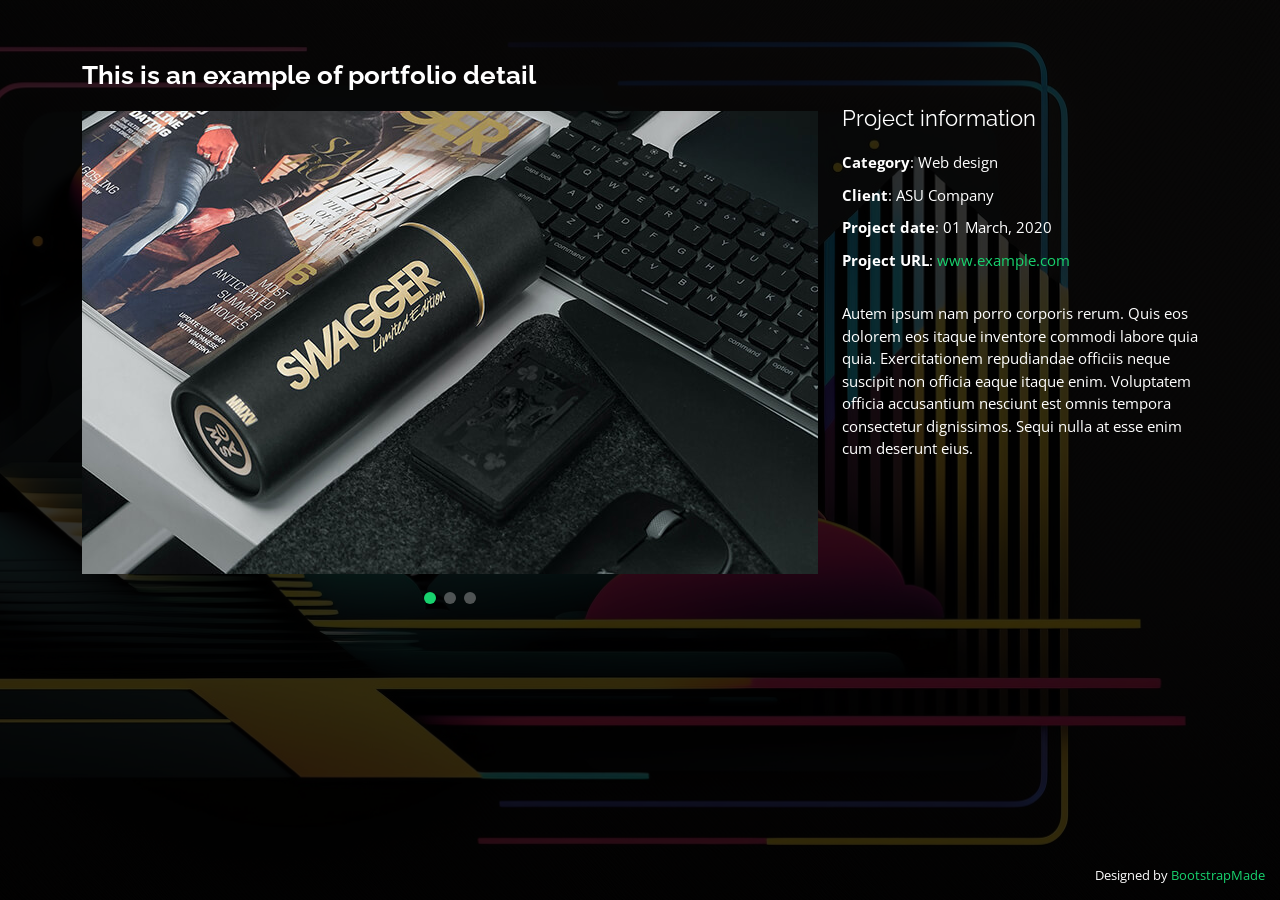
<file: portfolio-details.html>
<!DOCTYPE html>
<html lang="en">

<head>
  <meta charset="utf-8">
  <meta content="width=device-width, initial-scale=1.0" name="viewport">

  <title>Portfolio Details - Personal Bootstrap Template</title>
  <meta content="" name="description">
  <meta content="" name="keywords">

  <!-- Favicons -->
  <link href="assets/img/favicon.png" rel="icon">
  <link href="assets/img/apple-touch-icon.png" rel="apple-touch-icon">

  <!-- Google Fonts -->
  <link href="https://fonts.googleapis.com/css?family=Open+Sans:300,300i,400,400i,600,600i,700,700i|Raleway:300,300i,400,400i,500,500i,600,600i,700,700i|Poppins:300,300i,400,400i,500,500i,600,600i,700,700i" rel="stylesheet">

  <!-- Vendor CSS Files -->
  <link href="assets/vendor/bootstrap/css/bootstrap.min.css" rel="stylesheet">
  <link href="assets/vendor/bootstrap-icons/bootstrap-icons.css" rel="stylesheet">
  <link href="assets/vendor/boxicons/css/boxicons.min.css" rel="stylesheet">
  <link href="assets/vendor/glightbox/css/glightbox.min.css" rel="stylesheet">
  <link href="assets/vendor/remixicon/remixicon.css" rel="stylesheet">
  <link href="assets/vendor/swiper/swiper-bundle.min.css" rel="stylesheet">

  <!-- Template Main CSS File -->
  <link href="assets/css/style.css" rel="stylesheet">

  <!-- =======================================================
  * Template Name: Personal
  * Updated: Mar 09 2023 with Bootstrap v5.2.3
  * Template URL: https://bootstrapmade.com/personal-free-resume-bootstrap-template/
  * Author: BootstrapMade.com
  * License: https://bootstrapmade.com/license/
  ======================================================== -->
</head>

<body>

  <main id="main">

    <!-- ======= Portfolio Details ======= -->
    <div id="portfolio-details" class="portfolio-details">
      <div class="container">

        <div class="row">

          <div class="col-lg-8">
            <h2 class="portfolio-title">This is an example of portfolio detail</h2>

            <div class="portfolio-details-slider swiper">
              <div class="swiper-wrapper align-items-center">

                <div class="swiper-slide">
                  <img src="assets/img/portfolio/portfolio-details-1.jpg" alt="">
                </div>

                <div class="swiper-slide">
                  <img src="assets/img/portfolio/portfolio-details-2.jpg" alt="">
                </div>

                <div class="swiper-slide">
                  <img src="assets/img/portfolio/portfolio-details-3.jpg" alt="">
                </div>

              </div>
              <div class="swiper-pagination"></div>
            </div>

          </div>

          <div class="col-lg-4 portfolio-info">
            <h3>Project information</h3>
            <ul>
              <li><strong>Category</strong>: Web design</li>
              <li><strong>Client</strong>: ASU Company</li>
              <li><strong>Project date</strong>: 01 March, 2020</li>
              <li><strong>Project URL</strong>: <a href="#">www.example.com</a></li>
            </ul>

            <p>
              Autem ipsum nam porro corporis rerum. Quis eos dolorem eos itaque inventore commodi labore quia quia. Exercitationem repudiandae officiis neque suscipit non officia eaque itaque enim. Voluptatem officia accusantium nesciunt est omnis tempora consectetur dignissimos. Sequi nulla at esse enim cum deserunt eius.
            </p>
          </div>

        </div>

      </div>
    </div><!-- End Portfolio Details -->

  </main><!-- End #main -->

  <div class="credits">
    <!-- All the links in the footer should remain intact. -->
    <!-- You can delete the links only if you purchased the pro version. -->
    <!-- Licensing information: https://bootstrapmade.com/license/ -->
    <!-- Purchase the pro version with working PHP/AJAX contact form: https://bootstrapmade.com/personal-free-resume-bootstrap-template/ -->
    Designed by <a href="https://bootstrapmade.com/">BootstrapMade</a>
  </div>

  <!-- Vendor JS Files -->
  <script src="assets/vendor/purecounter/purecounter_vanilla.js"></script>
  <script src="assets/vendor/bootstrap/js/bootstrap.bundle.min.js"></script>
  <script src="assets/vendor/glightbox/js/glightbox.min.js"></script>
  <script src="assets/vendor/isotope-layout/isotope.pkgd.min.js"></script>
  <script src="assets/vendor/swiper/swiper-bundle.min.js"></script>
  <script src="assets/vendor/waypoints/noframework.waypoints.js"></script>
  <script src="assets/vendor/php-email-form/validate.js"></script>

  <!-- Template Main JS File -->
  <script src="assets/js/main.js"></script>

</body>

</html>
</file>
<file: assets/css/style.css>
/**
* Template Name: Personal
* Updated: Mar 09 2023 with Bootstrap v5.2.3
* Template URL: https://bootstrapmade.com/personal-free-resume-bootstrap-template/
* Author: BootstrapMade.com
* License: https://bootstrapmade.com/license/
*/

/*--------------------------------------------------------------
# General
--------------------------------------------------------------*/
body {
  font-family: "Open Sans", sans-serif;
  background-color: #040404;
  color: #fff;
  position: relative;
  background: transparent;
}

body::before {
  content: "";
  position: fixed;
  background: #040404 url("../img/bg.jpg") top right no-repeat;
  background-size: cover;
  left: 0;
  right: 0;
  top: 0;
  height: 100vh;
  z-index: -1;
}

@media (min-width: 1024px) {
  body::before {
    background-attachment: fixed;
  }
}

a {
  color: #18d26e;
  text-decoration: none;
}

a:hover {
  color: #35e888;
  text-decoration: none;
}

h1,
h2,
h3,
h4,
h5,
h6 {
  font-family: "Raleway", sans-serif;
}

/*--------------------------------------------------------------
# Header
--------------------------------------------------------------*/
#header {
  transition: ease-in-out 0.3s;
  position: relative;
  height: 100vh;
  display: flex;
  align-items: center;
  z-index: 997;
  overflow-y: auto;
}

#header * {
  transition: ease-in-out 0.3s;
}

#header h1 {
  font-size: 48px;
  margin: 0;
  padding: 0;
  line-height: 1;
  font-weight: 700;
  font-family: "Poppins", sans-serif;
}

#header h1 a,
#header h1 a:hover {
  color: #fff;
  line-height: 1;
  display: inline-block;
}

#header h2 {
  font-size: 24px;
  margin-top: 20px;
  color: rgba(255, 255, 255, 0.8);
}

#header h2 span {
  color: #fff;
  border-bottom: 2px solid #18d26e;
  padding-bottom: 6px;
}

#header img {
  padding: 0;
  margin: 0;
}

#header .social-links {
  margin-top: 40px;
  display: flex;
}

#header .social-links a {
  font-size: 16px;
  display: flex;
  justify-content: center;
  align-items: center;
  background: rgba(255, 255, 255, 0.1);
  color: #fff;
  line-height: 1;
  margin-right: 8px;
  border-radius: 50%;
  width: 40px;
  height: 40px;
}

#header .social-links a:hover {
  background: #18d26e;
}

@media (max-width: 992px) {
  #header h1 {
    font-size: 36px;
  }

  #header h2 {
    font-size: 20px;
    line-height: 30px;
  }

  #header .social-links {
    margin-top: 15px;
  }

  #header .container {
    display: flex;
    flex-direction: column;
    align-items: center;
  }
}

/* Header Top */
#header.header-top {
  height: 80px;
  position: fixed;
  left: 0;
  top: 0;
  right: 0;
  background: rgba(0, 0, 0, 0.9);
}

#header.header-top .social-links,
#header.header-top h2 {
  display: none;
}

#header.header-top h1 {
  margin-right: auto;
  font-size: 36px;
}

#header.header-top .container {
  display: flex;
  align-items: center;
}

#header.header-top .navbar {
  margin: 0;
}

@media (max-width: 768px) {
  #header.header-top {
    height: 60px;
  }

  #header.header-top h1 {
    font-size: 26px;
  }
}

/*--------------------------------------------------------------
# Navigation Menu
--------------------------------------------------------------*/
/**
* Desktop Navigation 
*/
.navbar {
  padding: 0;
  margin-top: 35px;
}

.navbar ul {
  margin: 0;
  padding: 0;
  display: flex;
  list-style: none;
  align-items: center;
}

.navbar li {
  position: relative;
}

.navbar li+li {
  margin-left: 30px;
}

.navbar a,
.navbar a:focus {
  display: flex;
  align-items: center;
  justify-content: space-between;
  padding: 0;
  font-family: "Poppins", sans-serif;
  font-size: 16px;
  font-weight: 400;
  color: rgba(255, 255, 255, 0.7);
  white-space: nowrap;
  transition: 0.3s;
}

.navbar a i,
.navbar a:focus i {
  font-size: 12px;
  line-height: 0;
  margin-left: 5px;
}

.navbar a:before {
  content: "";
  position: absolute;
  width: 0;
  height: 2px;
  bottom: -4px;
  left: 0;
  background-color: #18d26e;
  visibility: hidden;
  width: 0px;
  transition: all 0.3s ease-in-out 0s;
}

.navbar a:hover:before,
.navbar li:hover>a:before,
.navbar .active:before {
  visibility: visible;
  width: 25px;
}

.navbar a:hover,
.navbar .active,
.navbar .active:focus,
.navbar li:hover>a {
  color: #fff;
}

/**
* Mobile Navigation 
*/
.mobile-nav-toggle {
  color: #fff;
  font-size: 28px;
  cursor: pointer;
  display: none;
  line-height: 0;
  transition: 0.5s;
  position: fixed;
  right: 15px;
  top: 15px;
}

@media (max-width: 991px) {
  .mobile-nav-toggle {
    display: block;
  }

  .navbar ul {
    display: none;
  }
}

.navbar-mobile {
  position: fixed;
  overflow: hidden;
  top: 0;
  right: 0;
  left: 0;
  bottom: 0;
  background: rgba(0, 0, 0, 0.9);
  transition: 0.3s;
  z-index: 999;
  margin-top: 0;
}

.navbar-mobile .mobile-nav-toggle {
  position: absolute;
  top: 15px;
  right: 15px;
}

.navbar-mobile ul {
  display: block;
  position: absolute;
  top: 55px;
  right: 15px;
  bottom: 45px;
  left: 15px;
  padding: 10px 0;
  overflow-y: auto;
  transition: 0.3s;
  border: 2px solid rgba(255, 255, 255, 0.2);
}

.navbar-mobile li {
  padding: 12px 20px;
}

.navbar-mobile li+li {
  margin: 0;
}

.navbar-mobile a,
.navbar-mobile a:focus {
  font-size: 16px;
  position: relative;
}

/*--------------------------------------------------------------
# Sections General
--------------------------------------------------------------*/
section {
  overflow: hidden;
  position: absolute;
  width: 100%;
  top: 140px;
  bottom: 100%;
  opacity: 0;
  transition: ease-in-out 0.4s;
  z-index: 2;
}

section.section-show {
  top: 100px;
  bottom: auto;
  opacity: 1;
  padding-bottom: 45px;
}

section .container {
  background: rgba(0, 0, 0, 0.9);
  padding: 30px;
}

@media (max-width: 768px) {
  section {
    top: 120px;
  }

  section.section-show {
    top: 80px;
  }
}

.section-title h2 {
  font-size: 14px;
  font-weight: 500;
  padding: 0;
  line-height: 1px;
  margin: 0 0 20px 0;
  letter-spacing: 2px;
  text-transform: uppercase;
  color: #aaaaaa;
  font-family: "Poppins", sans-serif;
}

.section-title h2::after {
  content: "";
  width: 120px;
  height: 1px;
  display: inline-block;
  background: #4ceb95;
  margin: 4px 10px;
}

.section-title p {
  margin: 0;
  margin: -15px 0 15px 0;
  font-size: 36px;
  font-weight: 700;
  text-transform: uppercase;
  font-family: "Poppins", sans-serif;
  color: #fff;
}

/*--------------------------------------------------------------
# About
--------------------------------------------------------------*/
.about-me .content h3 {
  font-weight: 700;
  font-size: 26px;
  color: #18d26e;
}

.about-me .content ul {
  list-style: none;
  padding: 0;
}

.about-me .content ul li {
  margin-bottom: 20px;
  display: flex;
  align-items: center;
}

.about-me .content ul strong {
  margin-right: 10px;
}

.about-me .content ul i {
  font-size: 16px;
  margin-right: 5px;
  color: #18d26e;
  line-height: 0;
}

.about-me .content p:last-child {
  margin-bottom: 0;
}

/*--------------------------------------------------------------
# Counts
--------------------------------------------------------------*/
.counts {
  padding: 70px 0 60px;
}

.counts .count-box {
  padding: 30px 30px 25px 30px;
  width: 100%;
  position: relative;
  text-align: center;
  background: rgba(255, 255, 255, 0.08);
}

.counts .count-box i {
  position: absolute;
  top: -25px;
  left: 50%;
  transform: translateX(-50%);
  font-size: 24px;
  background: rgba(255, 255, 255, 0.1);
  padding: 12px;
  color: #18d26e;
  border-radius: 50px;
  line-height: 0;
}

.counts .count-box span {
  font-size: 36px;
  display: block;
  font-weight: 600;
  color: #fff;
}

.counts .count-box p {
  padding: 0;
  margin: 0;
  font-family: "Raleway", sans-serif;
  font-size: 14px;
}

/*--------------------------------------------------------------
# Skills
--------------------------------------------------------------*/
.skills .progress {
  height: 60px;
  display: block;
  background: none;
  border-radius: 0;
}

.skills .progress .skill {
  padding: 10px 0;
  margin: 0;
  text-transform: uppercase;
  display: block;
  font-weight: 600;
  font-family: "Poppins", sans-serif;
  color: #fff;
}

.skills .progress .skill .val {
  float: right;
  font-style: normal;
}

.skills .progress-bar-wrap {
  background: rgba(255, 255, 255, 0.2);
}

.skills .progress-bar {
  width: 1px;
  height: 10px;
  transition: 0.9s;
  background-color: #18d26e;
}

/*--------------------------------------------------------------
# Interests
--------------------------------------------------------------*/
.interests .icon-box {
  display: flex;
  align-items: center;
  padding: 20px;
  background: rgba(255, 255, 255, 0.08);
  transition: ease-in-out 0.3s;
}

.interests .icon-box i {
  font-size: 32px;
  padding-right: 10px;
  line-height: 1;
}

.interests .icon-box h3 {
  font-weight: 700;
  margin: 0;
  padding: 0;
  line-height: 1;
  font-size: 16px;
  color: #fff;
}

.interests .icon-box:hover {
  background: rgba(255, 255, 255, 0.12);
}

/*--------------------------------------------------------------
# Testimonials
--------------------------------------------------------------*/
.testimonials .testimonials-carousel,
.testimonials .testimonials-slider {
  overflow: hidden;
}

.testimonials .testimonial-item {
  box-sizing: content-box;
  min-height: 320px;
}

.testimonials .testimonial-item .testimonial-img {
  width: 90px;
  border-radius: 50%;
  margin: -40px 0 0 40px;
  position: relative;
  z-index: 2;
  border: 6px solid rgba(255, 255, 255, 0.12);
}

.testimonials .testimonial-item h3 {
  font-size: 18px;
  font-weight: bold;
  margin: 10px 0 5px 45px;
  color: #fff;
}

.testimonials .testimonial-item h4 {
  font-size: 14px;
  color: #999;
  margin: 0 0 0 45px;
}

.testimonials .testimonial-item .quote-icon-left,
.testimonials .testimonial-item .quote-icon-right {
  color: rgba(255, 255, 255, 0.25);
  font-size: 26px;
}

.testimonials .testimonial-item .quote-icon-left {
  display: inline-block;
  left: -5px;
  position: relative;
}

.testimonials .testimonial-item .quote-icon-right {
  display: inline-block;
  right: -5px;
  position: relative;
  top: 10px;
}

.testimonials .testimonial-item p {
  font-style: italic;
  margin: 0 15px 0 15px;
  padding: 20px 20px 60px 20px;
  background: rgba(255, 255, 255, 0.1);
  position: relative;
  border-radius: 6px;
  position: relative;
  z-index: 1;
}

.testimonials .swiper-pagination {
  margin-top: 20px;
  position: relative;
}

.testimonials .swiper-pagination .swiper-pagination-bullet {
  width: 12px;
  height: 12px;
  opacity: 1;
  background-color: rgba(255, 255, 255, 0.3);
}

.testimonials .swiper-pagination .swiper-pagination-bullet-active {
  background-color: #18d26e;
}

/*--------------------------------------------------------------
# Resume
--------------------------------------------------------------*/
.resume .resume-title {
  font-size: 26px;
  font-weight: 700;
  margin-top: 20px;
  margin-bottom: 20px;
  color: #fff;
}

.resume .resume-item {
  padding: 0 0 20px 20px;
  margin-top: -2px;
  border-left: 2px solid rgba(255, 255, 255, 0.2);
  position: relative;
}

.resume .resume-item h4 {
  line-height: 18px;
  font-size: 18px;
  font-weight: 600;
  text-transform: uppercase;
  font-family: "Poppins", sans-serif;
  color: #18d26e;
  margin-bottom: 10px;
}

.resume .resume-item h5 {
  font-size: 16px;
  background: rgba(255, 255, 255, 0.15);
  padding: 5px 15px;
  display: inline-block;
  font-weight: 600;
  margin-bottom: 10px;
}

.resume .resume-item ul {
  padding-left: 20px;
}

.resume .resume-item ul li {
  padding-bottom: 10px;
}

.resume .resume-item:last-child {
  padding-bottom: 0;
}

.resume .resume-item::before {
  content: "";
  position: absolute;
  width: 16px;
  height: 16px;
  border-radius: 50px;
  left: -9px;
  top: 0;
  background: #18d26e;
  border: 2px solid #18d26e;
}

/*--------------------------------------------------------------
# Services
--------------------------------------------------------------*/
.services .icon-box {
  text-align: center;
  background: rgba(204, 204, 204, 0.1);
  padding: 80px 20px;
  transition: all ease-in-out 0.3s;
}

.services .icon-box .icon {
  margin: 0 auto;
  width: 64px;
  height: 64px;
  background: #18d26e;
  border-radius: 5px;
  transition: all 0.3s ease-out 0s;
  display: flex;
  align-items: center;
  justify-content: center;
  margin-bottom: 20px;
  transform-style: preserve-3d;
}

.services .icon-box .icon i {
  color: #fff;
  font-size: 28px;
}

.services .icon-box .icon::before {
  position: absolute;
  content: "";
  left: -8px;
  top: -8px;
  height: 100%;
  width: 100%;
  background: rgba(255, 255, 255, 0.15);
  border-radius: 5px;
  transition: all 0.3s ease-out 0s;
  transform: translateZ(-1px);
}

.services .icon-box h4 {
  font-weight: 700;
  margin-bottom: 15px;
  font-size: 24px;
}

.services .icon-box h4 a {
  color: #fff;
}

.services .icon-box p {
  line-height: 24px;
  font-size: 14px;
  margin-bottom: 0;
}

.services .icon-box:hover {
  background: #18d26e;
  border-color: #18d26e;
}

.services .icon-box:hover .icon {
  background: #fff;
}

.services .icon-box:hover .icon i {
  color: #18d26e;
}

.services .icon-box:hover .icon::before {
  background: #35e888;
}

.services .icon-box:hover h4 a,
.services .icon-box:hover p {
  color: #fff;
}

/*--------------------------------------------------------------
# Portfolio
--------------------------------------------------------------*/
.portfolio .portfolio-item {
  margin-bottom: 30px;
}

.portfolio #portfolio-flters {
  padding: 0;
  margin: 0 auto 15px auto;
  list-style: none;
  text-align: center;
  border-radius: 50px;
  padding: 2px 15px;
}

.portfolio #portfolio-flters li {
  cursor: pointer;
  display: inline-block;
  padding: 8px 16px 10px 16px;
  font-size: 14px;
  font-weight: 600;
  line-height: 1;
  text-transform: uppercase;
  color: #fff;
  background: rgba(255, 255, 255, 0.1);
  margin: 0 3px 10px 3px;
  transition: all 0.3s ease-in-out;
  border-radius: 4px;
}

.portfolio #portfolio-flters li:hover,
.portfolio #portfolio-flters li.filter-active {
  background: #18d26e;
}

.portfolio #portfolio-flters li:last-child {
  margin-right: 0;
}

.portfolio .portfolio-wrap {
  transition: 0.3s;
  position: relative;
  overflow: hidden;
  z-index: 1;
  background: rgba(0, 0, 0, 0.6);
}

.portfolio .portfolio-wrap::before {
  content: "";
  background: rgba(0, 0, 0, 0.6);
  position: absolute;
  left: 30px;
  right: 30px;
  top: 30px;
  bottom: 30px;
  transition: all ease-in-out 0.3s;
  z-index: 2;
  opacity: 0;
}

.portfolio .portfolio-wrap .portfolio-info {
  opacity: 0;
  position: absolute;
  top: 0;
  left: 0;
  right: 0;
  bottom: 0;
  text-align: center;
  z-index: 3;
  transition: all ease-in-out 0.3s;
  display: flex;
  flex-direction: column;
  justify-content: center;
  align-items: center;
}

.portfolio .portfolio-wrap .portfolio-info::before {
  display: block;
  content: "";
  width: 48px;
  height: 48px;
  position: absolute;
  top: 35px;
  left: 35px;
  border-top: 3px solid #fff;
  border-left: 3px solid #fff;
  transition: all 0.5s ease 0s;
  z-index: 9994;
}

.portfolio .portfolio-wrap .portfolio-info::after {
  display: block;
  content: "";
  width: 48px;
  height: 48px;
  position: absolute;
  bottom: 35px;
  right: 35px;
  border-bottom: 3px solid #fff;
  border-right: 3px solid #fff;
  transition: all 0.5s ease 0s;
  z-index: 9994;
}

.portfolio .portfolio-wrap .portfolio-info h4 {
  font-size: 20px;
  color: #fff;
  font-weight: 600;
}

.portfolio .portfolio-wrap .portfolio-info p {
  color: #ffffff;
  font-size: 14px;
  text-transform: uppercase;
  padding: 0;
  margin: 0;
}

.portfolio .portfolio-wrap .portfolio-links {
  text-align: center;
  z-index: 4;
}

.portfolio .portfolio-wrap .portfolio-links a {
  color: #fff;
  margin: 0 2px;
  font-size: 28px;
  display: inline-block;
  transition: 0.3s;
}

.portfolio .portfolio-wrap .portfolio-links a:hover {
  color: #63eda3;
}

.portfolio .portfolio-wrap:hover::before {
  top: 0;
  left: 0;
  right: 0;
  bottom: 0;
  opacity: 1;
}

.portfolio .portfolio-wrap:hover .portfolio-info {
  opacity: 1;
}

.portfolio .portfolio-wrap:hover .portfolio-info::before {
  top: 15px;
  left: 15px;
}

.portfolio .portfolio-wrap:hover .portfolio-info::after {
  bottom: 15px;
  right: 15px;
}

/*--------------------------------------------------------------
# Portfolio Details
--------------------------------------------------------------*/
.portfolio-details {
  padding-top: 40px;
  background: rgba(0, 0, 0, 0.8);
  position: fixed;
  left: 0;
  right: 0;
  top: 0;
  bottom: 0;
  overflow-y: auto;
}

.portfolio-details .container {
  padding-top: 20px;
  padding-bottom: 40px;
}

.portfolio-details .portfolio-title {
  font-size: 26px;
  font-weight: 700;
  margin-bottom: 20px;
}

.portfolio-details .portfolio-info {
  padding-top: 45px;
}

.portfolio-details .portfolio-info h3 {
  font-size: 22px;
  font-weight: 400;
  margin-bottom: 20px;
}

.portfolio-details .portfolio-info ul {
  list-style: none;
  padding: 0;
  font-size: 15px;
}

.portfolio-details .portfolio-info ul li+li {
  margin-top: 10px;
}

.portfolio-details .portfolio-info p {
  font-size: 15px;
  padding: 15px 0 0 0;
}

@media (max-width: 992px) {
  .portfolio-details .portfolio-info {
    padding-top: 20px;
  }
}

.portfolio-details .swiper-pagination {
  margin-top: 20px;
  position: relative;
}

.portfolio-details .swiper-pagination .swiper-pagination-bullet {
  width: 12px;
  height: 12px;
  opacity: 1;
  background-color: rgba(255, 255, 255, 0.3);
}

.portfolio-details .swiper-pagination .swiper-pagination-bullet-active {
  background-color: #18d26e;
}

/*--------------------------------------------------------------
# Contact
--------------------------------------------------------------*/
.contact .info-box {
  color: #444444;
  padding: 20px;
  width: 100%;
  background: rgba(255, 255, 255, 0.08);
}

.contact .info-box i.bx {
  font-size: 24px;
  color: #18d26e;
  border-radius: 50%;
  padding: 14px;
  float: left;
  background: rgba(255, 255, 255, 0.1);
}

.contact .info-box h3 {
  font-size: 20px;
  color: rgba(255, 255, 255, 0.5);
  font-weight: 700;
  margin: 10px 0 8px 68px;
}

.contact .info-box p {
  padding: 0;
  color: #fff;
  line-height: 24px;
  font-size: 14px;
  margin: 0 0 0 68px;
}

.contact .info-box .social-links {
  margin: 5px 0 0 68px;
  display: flex;
}

.contact .info-box .social-links a {
  font-size: 18px;
  display: inline-block;
  color: #fff;
  line-height: 1;
  margin-right: 12px;
  transition: 0.3s;
}

.contact .info-box .social-links a:hover {
  color: #18d26e;
}

.contact .php-email-form {
  padding: 30px;
  background: rgba(255, 255, 255, 0.08);
}

.contact .php-email-form .error-message {
  display: none;
  background: rgba(255, 255, 255, 0.08);
  background: #ed3c0d;
  text-align: left;
  padding: 15px;
  font-weight: 600;
}

.contact .php-email-form .error-message br+br {
  margin-top: 25px;
}

.contact .php-email-form .sent-message {
  display: none;
  background: rgba(255, 255, 255, 0.08);
  background: #18d26e;
  text-align: center;
  padding: 15px;
  font-weight: 600;
}

.contact .php-email-form .loading {
  display: none;
  background: rgba(255, 255, 255, 0.08);
  text-align: center;
  padding: 15px;
}

.contact .php-email-form .loading:before {
  content: "";
  display: inline-block;
  border-radius: 50%;
  width: 24px;
  height: 24px;
  margin: 0 10px -6px 0;
  border: 3px solid #18d26e;
  border-top-color: #eee;
  animation: animate-loading 1s linear infinite;
}

.contact .php-email-form input,
.contact .php-email-form textarea {
  border-radius: 0;
  box-shadow: none;
  font-size: 14px;
  background: rgba(255, 255, 255, 0.08);
  border: 0;
  transition: 0.3s;
  color: #fff;
}

.contact .php-email-form input:focus,
.contact .php-email-form textarea:focus {
  background-color: rgba(255, 255, 255, 0.11);
}

.contact .php-email-form input::-moz-placeholder,
.contact .php-email-form textarea::-moz-placeholder {
  color: rgba(255, 255, 255, 0.3);
  opacity: 1;
}

.contact .php-email-form input::placeholder,
.contact .php-email-form textarea::placeholder {
  color: rgba(255, 255, 255, 0.3);
  opacity: 1;
}

.contact .php-email-form input {
  padding: 10px 15px;
}

.contact .php-email-form textarea {
  padding: 12px 15px;
}

.contact .php-email-form button[type=submit] {
  background: #18d26e;
  border: 0;
  padding: 10px 30px;
  color: #fff;
  transition: 0.4s;
  border-radius: 4px;
}

.contact .php-email-form button[type=submit]:hover {
  background: #15bb62;
}

@keyframes animate-loading {
  0% {
    transform: rotate(0deg);
  }

  100% {
    transform: rotate(360deg);
  }
}

/*--------------------------------------------------------------
# Credits
--------------------------------------------------------------*/
.credits {
  position: fixed;
  right: 0;
  left: 0;
  bottom: 0;
  padding: 15px;
  text-align: right;
  font-size: 13px;
  color: #fff;
  z-index: 999999;
}

@media (max-width: 992px) {
  .credits {
    text-align: center;
    padding: 10px;
    background: rgba(0, 0, 0, 0.8);
  }
}

.credits a {
  color: #18d26e;
  transition: 0.3s;
}

.credits a:hover {
  color: #fff;
}
</file>
<file: Personal/assets/css/style.css>
/**
* Template Name: Personal
* Updated: Mar 09 2023 with Bootstrap v5.2.3
* Template URL: https://bootstrapmade.com/personal-free-resume-bootstrap-template/
* Author: BootstrapMade.com
* License: https://bootstrapmade.com/license/
*/

/*--------------------------------------------------------------
# General
--------------------------------------------------------------*/
body {
  font-family: "Open Sans", sans-serif;
  background-color: #040404;
  color: #fff;
  position: relative;
  background: transparent;
}

body::before {
  content: "";
  position: fixed;
  background: #040404 url("../img/bg.jpg") top right no-repeat;
  background-size: cover;
  left: 0;
  right: 0;
  top: 0;
  height: 100vh;
  z-index: -1;
}

@media (min-width: 1024px) {
  body::before {
    background-attachment: fixed;
  }
}

a {
  color: #18d26e;
  text-decoration: none;
}

a:hover {
  color: #35e888;
  text-decoration: none;
}

h1,
h2,
h3,
h4,
h5,
h6 {
  font-family: "Raleway", sans-serif;
}

/*--------------------------------------------------------------
# Header
--------------------------------------------------------------*/
#header {
  transition: ease-in-out 0.3s;
  position: relative;
  height: 100vh;
  display: flex;
  align-items: center;
  z-index: 997;
  overflow-y: auto;
}

#header * {
  transition: ease-in-out 0.3s;
}

#header h1 {
  font-size: 48px;
  margin: 0;
  padding: 0;
  line-height: 1;
  font-weight: 700;
  font-family: "Poppins", sans-serif;
}

#header h1 a,
#header h1 a:hover {
  color: #fff;
  line-height: 1;
  display: inline-block;
}

#header h2 {
  font-size: 24px;
  margin-top: 20px;
  color: rgba(255, 255, 255, 0.8);
}

#header h2 span {
  color: #fff;
  border-bottom: 2px solid #18d26e;
  padding-bottom: 6px;
}

#header img {
  padding: 0;
  margin: 0;
}

#header .social-links {
  margin-top: 40px;
  display: flex;
}

#header .social-links a {
  font-size: 16px;
  display: flex;
  justify-content: center;
  align-items: center;
  background: rgba(255, 255, 255, 0.1);
  color: #fff;
  line-height: 1;
  margin-right: 8px;
  border-radius: 50%;
  width: 40px;
  height: 40px;
}

#header .social-links a:hover {
  background: #18d26e;
}

@media (max-width: 992px) {
  #header h1 {
    font-size: 36px;
  }

  #header h2 {
    font-size: 20px;
    line-height: 30px;
  }

  #header .social-links {
    margin-top: 15px;
  }

  #header .container {
    display: flex;
    flex-direction: column;
    align-items: center;
  }
}

/* Header Top */
#header.header-top {
  height: 80px;
  position: fixed;
  left: 0;
  top: 0;
  right: 0;
  background: rgba(0, 0, 0, 0.9);
}

#header.header-top .social-links,
#header.header-top h2 {
  display: none;
}

#header.header-top h1 {
  margin-right: auto;
  font-size: 36px;
}

#header.header-top .container {
  display: flex;
  align-items: center;
}

#header.header-top .navbar {
  margin: 0;
}

@media (max-width: 768px) {
  #header.header-top {
    height: 60px;
  }

  #header.header-top h1 {
    font-size: 26px;
  }
}

/*--------------------------------------------------------------
# Navigation Menu
--------------------------------------------------------------*/
/**
* Desktop Navigation 
*/
.navbar {
  padding: 0;
  margin-top: 35px;
}

.navbar ul {
  margin: 0;
  padding: 0;
  display: flex;
  list-style: none;
  align-items: center;
}

.navbar li {
  position: relative;
}

.navbar li+li {
  margin-left: 30px;
}

.navbar a,
.navbar a:focus {
  display: flex;
  align-items: center;
  justify-content: space-between;
  padding: 0;
  font-family: "Poppins", sans-serif;
  font-size: 16px;
  font-weight: 400;
  color: rgba(255, 255, 255, 0.7);
  white-space: nowrap;
  transition: 0.3s;
}

.navbar a i,
.navbar a:focus i {
  font-size: 12px;
  line-height: 0;
  margin-left: 5px;
}

.navbar a:before {
  content: "";
  position: absolute;
  width: 0;
  height: 2px;
  bottom: -4px;
  left: 0;
  background-color: #18d26e;
  visibility: hidden;
  width: 0px;
  transition: all 0.3s ease-in-out 0s;
}

.navbar a:hover:before,
.navbar li:hover>a:before,
.navbar .active:before {
  visibility: visible;
  width: 25px;
}

.navbar a:hover,
.navbar .active,
.navbar .active:focus,
.navbar li:hover>a {
  color: #fff;
}

/**
* Mobile Navigation 
*/
.mobile-nav-toggle {
  color: #fff;
  font-size: 28px;
  cursor: pointer;
  display: none;
  line-height: 0;
  transition: 0.5s;
  position: fixed;
  right: 15px;
  top: 15px;
}

@media (max-width: 991px) {
  .mobile-nav-toggle {
    display: block;
  }

  .navbar ul {
    display: none;
  }
}

.navbar-mobile {
  position: fixed;
  overflow: hidden;
  top: 0;
  right: 0;
  left: 0;
  bottom: 0;
  background: rgba(0, 0, 0, 0.9);
  transition: 0.3s;
  z-index: 999;
  margin-top: 0;
}

.navbar-mobile .mobile-nav-toggle {
  position: absolute;
  top: 15px;
  right: 15px;
}

.navbar-mobile ul {
  display: block;
  position: absolute;
  top: 55px;
  right: 15px;
  bottom: 45px;
  left: 15px;
  padding: 10px 0;
  overflow-y: auto;
  transition: 0.3s;
  border: 2px solid rgba(255, 255, 255, 0.2);
}

.navbar-mobile li {
  padding: 12px 20px;
}

.navbar-mobile li+li {
  margin: 0;
}

.navbar-mobile a,
.navbar-mobile a:focus {
  font-size: 16px;
  position: relative;
}

/*--------------------------------------------------------------
# Sections General
--------------------------------------------------------------*/
section {
  overflow: hidden;
  position: absolute;
  width: 100%;
  top: 140px;
  bottom: 100%;
  opacity: 0;
  transition: ease-in-out 0.4s;
  z-index: 2;
}

section.section-show {
  top: 100px;
  bottom: auto;
  opacity: 1;
  padding-bottom: 45px;
}

section .container {
  background: rgba(0, 0, 0, 0.9);
  padding: 30px;
}

@media (max-width: 768px) {
  section {
    top: 120px;
  }

  section.section-show {
    top: 80px;
  }
}

.section-title h2 {
  font-size: 14px;
  font-weight: 500;
  padding: 0;
  line-height: 1px;
  margin: 0 0 20px 0;
  letter-spacing: 2px;
  text-transform: uppercase;
  color: #aaaaaa;
  font-family: "Poppins", sans-serif;
}

.section-title h2::after {
  content: "";
  width: 120px;
  height: 1px;
  display: inline-block;
  background: #4ceb95;
  margin: 4px 10px;
}

.section-title p {
  margin: 0;
  margin: -15px 0 15px 0;
  font-size: 36px;
  font-weight: 700;
  text-transform: uppercase;
  font-family: "Poppins", sans-serif;
  color: #fff;
}

/*--------------------------------------------------------------
# About
--------------------------------------------------------------*/
.about-me .content h3 {
  font-weight: 700;
  font-size: 26px;
  color: #18d26e;
}

.about-me .content ul {
  list-style: none;
  padding: 0;
}

.about-me .content ul li {
  margin-bottom: 20px;
  display: flex;
  align-items: center;
}

.about-me .content ul strong {
  margin-right: 10px;
}

.about-me .content ul i {
  font-size: 16px;
  margin-right: 5px;
  color: #18d26e;
  line-height: 0;
}

.about-me .content p:last-child {
  margin-bottom: 0;
}

/*--------------------------------------------------------------
# Counts
--------------------------------------------------------------*/
.counts {
  padding: 70px 0 60px;
}

.counts .count-box {
  padding: 30px 30px 25px 30px;
  width: 100%;
  position: relative;
  text-align: center;
  background: rgba(255, 255, 255, 0.08);
}

.counts .count-box i {
  position: absolute;
  top: -25px;
  left: 50%;
  transform: translateX(-50%);
  font-size: 24px;
  background: rgba(255, 255, 255, 0.1);
  padding: 12px;
  color: #18d26e;
  border-radius: 50px;
  line-height: 0;
}

.counts .count-box span {
  font-size: 36px;
  display: block;
  font-weight: 600;
  color: #fff;
}

.counts .count-box p {
  padding: 0;
  margin: 0;
  font-family: "Raleway", sans-serif;
  font-size: 14px;
}

/*--------------------------------------------------------------
# Skills
--------------------------------------------------------------*/
.skills .progress {
  height: 60px;
  display: block;
  background: none;
  border-radius: 0;
}

.skills .progress .skill {
  padding: 10px 0;
  margin: 0;
  text-transform: uppercase;
  display: block;
  font-weight: 600;
  font-family: "Poppins", sans-serif;
  color: #fff;
}

.skills .progress .skill .val {
  float: right;
  font-style: normal;
}

.skills .progress-bar-wrap {
  background: rgba(255, 255, 255, 0.2);
}

.skills .progress-bar {
  width: 1px;
  height: 10px;
  transition: 0.9s;
  background-color: #18d26e;
}

/*--------------------------------------------------------------
# Interests
--------------------------------------------------------------*/
.interests .icon-box {
  display: flex;
  align-items: center;
  padding: 20px;
  background: rgba(255, 255, 255, 0.08);
  transition: ease-in-out 0.3s;
}

.interests .icon-box i {
  font-size: 32px;
  padding-right: 10px;
  line-height: 1;
}

.interests .icon-box h3 {
  font-weight: 700;
  margin: 0;
  padding: 0;
  line-height: 1;
  font-size: 16px;
  color: #fff;
}

.interests .icon-box:hover {
  background: rgba(255, 255, 255, 0.12);
}

/*--------------------------------------------------------------
# Testimonials
--------------------------------------------------------------*/
.testimonials .testimonials-carousel,
.testimonials .testimonials-slider {
  overflow: hidden;
}

.testimonials .testimonial-item {
  box-sizing: content-box;
  min-height: 320px;
}

.testimonials .testimonial-item .testimonial-img {
  width: 90px;
  border-radius: 50%;
  margin: -40px 0 0 40px;
  position: relative;
  z-index: 2;
  border: 6px solid rgba(255, 255, 255, 0.12);
}

.testimonials .testimonial-item h3 {
  font-size: 18px;
  font-weight: bold;
  margin: 10px 0 5px 45px;
  color: #fff;
}

.testimonials .testimonial-item h4 {
  font-size: 14px;
  color: #999;
  margin: 0 0 0 45px;
}

.testimonials .testimonial-item .quote-icon-left,
.testimonials .testimonial-item .quote-icon-right {
  color: rgba(255, 255, 255, 0.25);
  font-size: 26px;
}

.testimonials .testimonial-item .quote-icon-left {
  display: inline-block;
  left: -5px;
  position: relative;
}

.testimonials .testimonial-item .quote-icon-right {
  display: inline-block;
  right: -5px;
  position: relative;
  top: 10px;
}

.testimonials .testimonial-item p {
  font-style: italic;
  margin: 0 15px 0 15px;
  padding: 20px 20px 60px 20px;
  background: rgba(255, 255, 255, 0.1);
  position: relative;
  border-radius: 6px;
  position: relative;
  z-index: 1;
}

.testimonials .swiper-pagination {
  margin-top: 20px;
  position: relative;
}

.testimonials .swiper-pagination .swiper-pagination-bullet {
  width: 12px;
  height: 12px;
  opacity: 1;
  background-color: rgba(255, 255, 255, 0.3);
}

.testimonials .swiper-pagination .swiper-pagination-bullet-active {
  background-color: #18d26e;
}

/*--------------------------------------------------------------
# Resume
--------------------------------------------------------------*/
.resume .resume-title {
  font-size: 26px;
  font-weight: 700;
  margin-top: 20px;
  margin-bottom: 20px;
  color: #fff;
}

.resume .resume-item {
  padding: 0 0 20px 20px;
  margin-top: -2px;
  border-left: 2px solid rgba(255, 255, 255, 0.2);
  position: relative;
}

.resume .resume-item h4 {
  line-height: 18px;
  font-size: 18px;
  font-weight: 600;
  text-transform: uppercase;
  font-family: "Poppins", sans-serif;
  color: #18d26e;
  margin-bottom: 10px;
}

.resume .resume-item h5 {
  font-size: 16px;
  background: rgba(255, 255, 255, 0.15);
  padding: 5px 15px;
  display: inline-block;
  font-weight: 600;
  margin-bottom: 10px;
}

.resume .resume-item ul {
  padding-left: 20px;
}

.resume .resume-item ul li {
  padding-bottom: 10px;
}

.resume .resume-item:last-child {
  padding-bottom: 0;
}

.resume .resume-item::before {
  content: "";
  position: absolute;
  width: 16px;
  height: 16px;
  border-radius: 50px;
  left: -9px;
  top: 0;
  background: #18d26e;
  border: 2px solid #18d26e;
}

/*--------------------------------------------------------------
# Services
--------------------------------------------------------------*/
.services .icon-box {
  text-align: center;
  background: rgba(204, 204, 204, 0.1);
  padding: 80px 20px;
  transition: all ease-in-out 0.3s;
}

.services .icon-box .icon {
  margin: 0 auto;
  width: 64px;
  height: 64px;
  background: #18d26e;
  border-radius: 5px;
  transition: all 0.3s ease-out 0s;
  display: flex;
  align-items: center;
  justify-content: center;
  margin-bottom: 20px;
  transform-style: preserve-3d;
}

.services .icon-box .icon i {
  color: #fff;
  font-size: 28px;
}

.services .icon-box .icon::before {
  position: absolute;
  content: "";
  left: -8px;
  top: -8px;
  height: 100%;
  width: 100%;
  background: rgba(255, 255, 255, 0.15);
  border-radius: 5px;
  transition: all 0.3s ease-out 0s;
  transform: translateZ(-1px);
}

.services .icon-box h4 {
  font-weight: 700;
  margin-bottom: 15px;
  font-size: 24px;
}

.services .icon-box h4 a {
  color: #fff;
}

.services .icon-box p {
  line-height: 24px;
  font-size: 14px;
  margin-bottom: 0;
}

.services .icon-box:hover {
  background: #18d26e;
  border-color: #18d26e;
}

.services .icon-box:hover .icon {
  background: #fff;
}

.services .icon-box:hover .icon i {
  color: #18d26e;
}

.services .icon-box:hover .icon::before {
  background: #35e888;
}

.services .icon-box:hover h4 a,
.services .icon-box:hover p {
  color: #fff;
}

/*--------------------------------------------------------------
# Portfolio
--------------------------------------------------------------*/
.portfolio .portfolio-item {
  margin-bottom: 30px;
}

.portfolio #portfolio-flters {
  padding: 0;
  margin: 0 auto 15px auto;
  list-style: none;
  text-align: center;
  border-radius: 50px;
  padding: 2px 15px;
}

.portfolio #portfolio-flters li {
  cursor: pointer;
  display: inline-block;
  padding: 8px 16px 10px 16px;
  font-size: 14px;
  font-weight: 600;
  line-height: 1;
  text-transform: uppercase;
  color: #fff;
  background: rgba(255, 255, 255, 0.1);
  margin: 0 3px 10px 3px;
  transition: all 0.3s ease-in-out;
  border-radius: 4px;
}

.portfolio #portfolio-flters li:hover,
.portfolio #portfolio-flters li.filter-active {
  background: #18d26e;
}

.portfolio #portfolio-flters li:last-child {
  margin-right: 0;
}

.portfolio .portfolio-wrap {
  transition: 0.3s;
  position: relative;
  overflow: hidden;
  z-index: 1;
  background: rgba(0, 0, 0, 0.6);
}

.portfolio .portfolio-wrap::before {
  content: "";
  background: rgba(0, 0, 0, 0.6);
  position: absolute;
  left: 30px;
  right: 30px;
  top: 30px;
  bottom: 30px;
  transition: all ease-in-out 0.3s;
  z-index: 2;
  opacity: 0;
}

.portfolio .portfolio-wrap .portfolio-info {
  opacity: 0;
  position: absolute;
  top: 0;
  left: 0;
  right: 0;
  bottom: 0;
  text-align: center;
  z-index: 3;
  transition: all ease-in-out 0.3s;
  display: flex;
  flex-direction: column;
  justify-content: center;
  align-items: center;
}

.portfolio .portfolio-wrap .portfolio-info::before {
  display: block;
  content: "";
  width: 48px;
  height: 48px;
  position: absolute;
  top: 35px;
  left: 35px;
  border-top: 3px solid #fff;
  border-left: 3px solid #fff;
  transition: all 0.5s ease 0s;
  z-index: 9994;
}

.portfolio .portfolio-wrap .portfolio-info::after {
  display: block;
  content: "";
  width: 48px;
  height: 48px;
  position: absolute;
  bottom: 35px;
  right: 35px;
  border-bottom: 3px solid #fff;
  border-right: 3px solid #fff;
  transition: all 0.5s ease 0s;
  z-index: 9994;
}

.portfolio .portfolio-wrap .portfolio-info h4 {
  font-size: 20px;
  color: #fff;
  font-weight: 600;
}

.portfolio .portfolio-wrap .portfolio-info p {
  color: #ffffff;
  font-size: 14px;
  text-transform: uppercase;
  padding: 0;
  margin: 0;
}

.portfolio .portfolio-wrap .portfolio-links {
  text-align: center;
  z-index: 4;
}

.portfolio .portfolio-wrap .portfolio-links a {
  color: #fff;
  margin: 0 2px;
  font-size: 28px;
  display: inline-block;
  transition: 0.3s;
}

.portfolio .portfolio-wrap .portfolio-links a:hover {
  color: #63eda3;
}

.portfolio .portfolio-wrap:hover::before {
  top: 0;
  left: 0;
  right: 0;
  bottom: 0;
  opacity: 1;
}

.portfolio .portfolio-wrap:hover .portfolio-info {
  opacity: 1;
}

.portfolio .portfolio-wrap:hover .portfolio-info::before {
  top: 15px;
  left: 15px;
}

.portfolio .portfolio-wrap:hover .portfolio-info::after {
  bottom: 15px;
  right: 15px;
}

/*--------------------------------------------------------------
# Portfolio Details
--------------------------------------------------------------*/
.portfolio-details {
  padding-top: 40px;
  background: rgba(0, 0, 0, 0.8);
  position: fixed;
  left: 0;
  right: 0;
  top: 0;
  bottom: 0;
  overflow-y: auto;
}

.portfolio-details .container {
  padding-top: 20px;
  padding-bottom: 40px;
}

.portfolio-details .portfolio-title {
  font-size: 26px;
  font-weight: 700;
  margin-bottom: 20px;
}

.portfolio-details .portfolio-info {
  padding-top: 45px;
}

.portfolio-details .portfolio-info h3 {
  font-size: 22px;
  font-weight: 400;
  margin-bottom: 20px;
}

.portfolio-details .portfolio-info ul {
  list-style: none;
  padding: 0;
  font-size: 15px;
}

.portfolio-details .portfolio-info ul li+li {
  margin-top: 10px;
}

.portfolio-details .portfolio-info p {
  font-size: 15px;
  padding: 15px 0 0 0;
}

@media (max-width: 992px) {
  .portfolio-details .portfolio-info {
    padding-top: 20px;
  }
}

.portfolio-details .swiper-pagination {
  margin-top: 20px;
  position: relative;
}

.portfolio-details .swiper-pagination .swiper-pagination-bullet {
  width: 12px;
  height: 12px;
  opacity: 1;
  background-color: rgba(255, 255, 255, 0.3);
}

.portfolio-details .swiper-pagination .swiper-pagination-bullet-active {
  background-color: #18d26e;
}

/*--------------------------------------------------------------
# Contact
--------------------------------------------------------------*/
.contact .info-box {
  color: #444444;
  padding: 20px;
  width: 100%;
  background: rgba(255, 255, 255, 0.08);
}

.contact .info-box i.bx {
  font-size: 24px;
  color: #18d26e;
  border-radius: 50%;
  padding: 14px;
  float: left;
  background: rgba(255, 255, 255, 0.1);
}

.contact .info-box h3 {
  font-size: 20px;
  color: rgba(255, 255, 255, 0.5);
  font-weight: 700;
  margin: 10px 0 8px 68px;
}

.contact .info-box p {
  padding: 0;
  color: #fff;
  line-height: 24px;
  font-size: 14px;
  margin: 0 0 0 68px;
}

.contact .info-box .social-links {
  margin: 5px 0 0 68px;
  display: flex;
}

.contact .info-box .social-links a {
  font-size: 18px;
  display: inline-block;
  color: #fff;
  line-height: 1;
  margin-right: 12px;
  transition: 0.3s;
}

.contact .info-box .social-links a:hover {
  color: #18d26e;
}

.contact .php-email-form {
  padding: 30px;
  background: rgba(255, 255, 255, 0.08);
}

.contact .php-email-form .error-message {
  display: none;
  background: rgba(255, 255, 255, 0.08);
  background: #ed3c0d;
  text-align: left;
  padding: 15px;
  font-weight: 600;
}

.contact .php-email-form .error-message br+br {
  margin-top: 25px;
}

.contact .php-email-form .sent-message {
  display: none;
  background: rgba(255, 255, 255, 0.08);
  background: #18d26e;
  text-align: center;
  padding: 15px;
  font-weight: 600;
}

.contact .php-email-form .loading {
  display: none;
  background: rgba(255, 255, 255, 0.08);
  text-align: center;
  padding: 15px;
}

.contact .php-email-form .loading:before {
  content: "";
  display: inline-block;
  border-radius: 50%;
  width: 24px;
  height: 24px;
  margin: 0 10px -6px 0;
  border: 3px solid #18d26e;
  border-top-color: #eee;
  animation: animate-loading 1s linear infinite;
}

.contact .php-email-form input,
.contact .php-email-form textarea {
  border-radius: 0;
  box-shadow: none;
  font-size: 14px;
  background: rgba(255, 255, 255, 0.08);
  border: 0;
  transition: 0.3s;
  color: #fff;
}

.contact .php-email-form input:focus,
.contact .php-email-form textarea:focus {
  background-color: rgba(255, 255, 255, 0.11);
}

.contact .php-email-form input::-moz-placeholder,
.contact .php-email-form textarea::-moz-placeholder {
  color: rgba(255, 255, 255, 0.3);
  opacity: 1;
}

.contact .php-email-form input::placeholder,
.contact .php-email-form textarea::placeholder {
  color: rgba(255, 255, 255, 0.3);
  opacity: 1;
}

.contact .php-email-form input {
  padding: 10px 15px;
}

.contact .php-email-form textarea {
  padding: 12px 15px;
}

.contact .php-email-form button[type=submit] {
  background: #18d26e;
  border: 0;
  padding: 10px 30px;
  color: #fff;
  transition: 0.4s;
  border-radius: 4px;
}

.contact .php-email-form button[type=submit]:hover {
  background: #15bb62;
}

@keyframes animate-loading {
  0% {
    transform: rotate(0deg);
  }

  100% {
    transform: rotate(360deg);
  }
}

/*--------------------------------------------------------------
# Credits
--------------------------------------------------------------*/
.credits {
  position: fixed;
  right: 0;
  left: 0;
  bottom: 0;
  padding: 15px;
  text-align: right;
  font-size: 13px;
  color: #fff;
  z-index: 999999;
}

@media (max-width: 992px) {
  .credits {
    text-align: center;
    padding: 10px;
    background: rgba(0, 0, 0, 0.8);
  }
}

.credits a {
  color: #18d26e;
  transition: 0.3s;
}

.credits a:hover {
  color: #fff;
}
</file>
